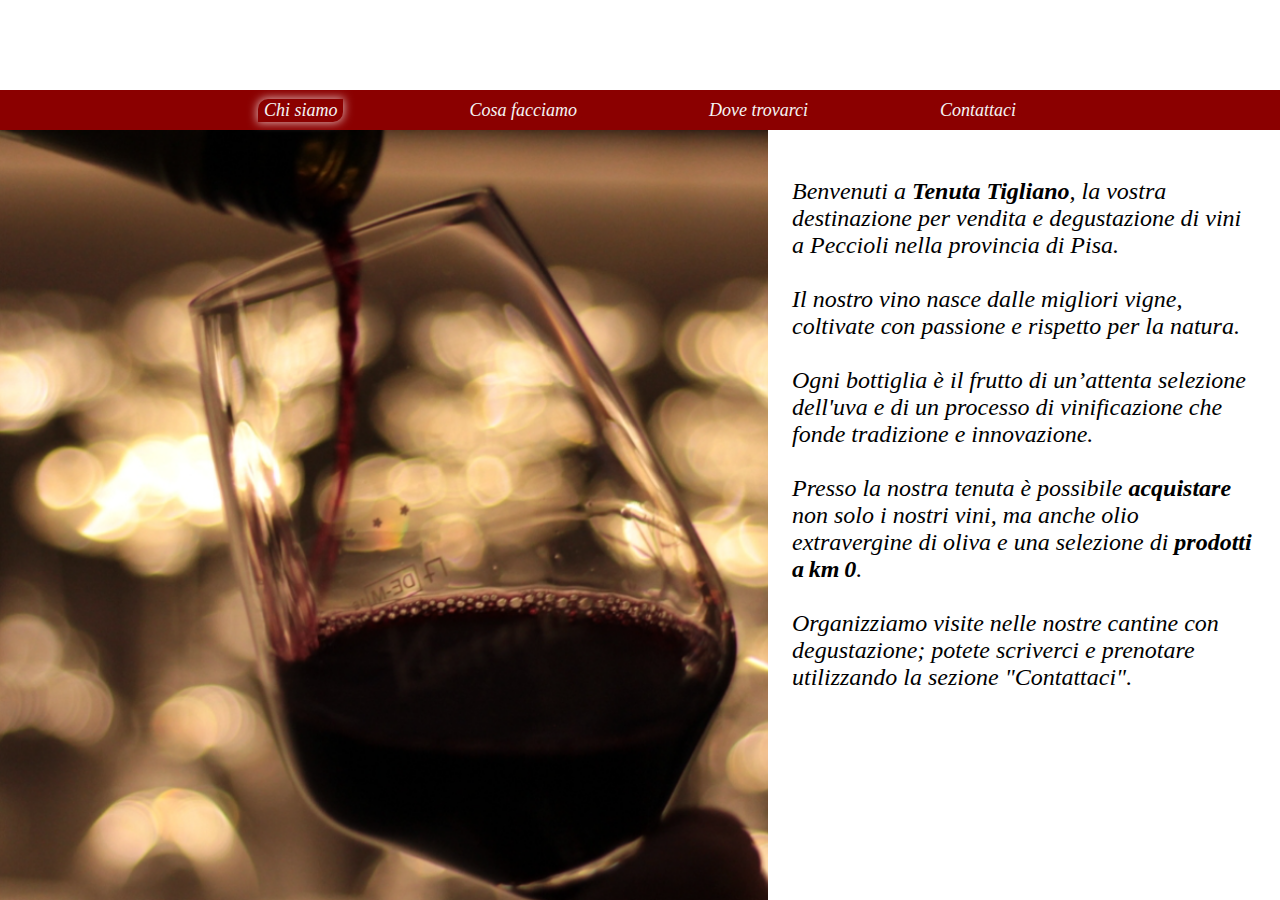
<file: index.html>
<!DOCTYPE html>
<html lang="en">
<head>
    <meta charset="UTF-8">
    <!-- Serve controllare come la pagina web viene visualizzata su dispositivi mobili e schermi di diverse dimensioni -->
    <meta name="viewport" content="width=device-width, initial-scale=1">
    <title>Tenuta Tigliano</title>
    <link rel="icon" href="img/icona.ico">   <!-- Icona che rappresenta il logo posta nel tab del browser -->
    <link rel="stylesheet" href="css/style.css">   <!-- Link al CSS -->
</head>
<body>
    <div id="barra-titolo"></div>
    <div id="barra-navigazione"></div>
    <div id="contenuto">
        <div id="contenitorePrincipale">
            <img src="img/immagine_tenuta.png" id="immaginePrincipale" alt="immagine tenuta">
            <div id="contenitoreTesto">
                <p>
                    Benvenuti a <strong>Tenuta Tigliano</strong>, la vostra destinazione per vendita e degustazione di vini a Peccioli nella provincia di Pisa. 
                    <br><br>Il nostro vino nasce dalle migliori vigne, coltivate con passione e rispetto per la natura. 
                    <br><br>Ogni bottiglia è il frutto di un’attenta selezione dell'uva e di un processo di vinificazione che fonde tradizione e innovazione. 
                    <br><br>Presso la nostra tenuta è possibile <strong>acquistare</strong> non solo i nostri vini, ma anche olio extravergine di oliva e una selezione di <strong>prodotti a km 0</strong>.
                    <br><br>Organizziamo visite nelle nostre cantine con degustazione; potete scriverci e prenotare utilizzando la sezione "Contattaci".
                </p>
            </div>
        </div>
        <div id="contenitorePrincipale2">
            <div id="slideShow">
                <h1 id="testoSlide" style="font-style:italic;">Immagini dalla nostra cantina</h1>
                <div id="contenitoreSlide">
                    <img id="slide-a" src="img/slide1.jpg" alt="Immagine 1">
                    <img id="slide-b" src="img/slide2.jpg" alt="Immagine 2">
                    <img id="slide-c" src="img/slide3.jpg" alt="Immagine 3">
                    <img id="slide-d" src="img/slide4.jpg" alt="Immagine 4">
                </div>
            </div>
        </div>
        <footer>
            2025 © AZIENDA AGRICOLA PARADISO SOCIETÁ SEMPLICE AGRICOLA 
            <br> Partita IVA: 07068870489 
            <br><a href="pages/cookie-policy.html">Cookie Policy</a>&nbsp;&nbsp;&nbsp;<a href="pages/privacy-policy.html">Privacy Policy</a>
        </footer>
    </div>
    <!-- Per avere una base di partenza per linkarmi a cartelle e sottocartelle tramite i vari path, evitando percorsi assoluti -->
    <script>
        window.basePath="";
    </script>
    <!-- Si richiama lo script che agisce sul body della pagina -->
    <script src="js/script.js"></script>
    <!-- MODAL COOKIE & PRIVACY POLICY -->
    <div id="consent-modal" class="consent-hidden">
        <div class="consent-box">
            <h2>Uso dei Cookie & Privacy</h2>
            <p>
                Per fornire le migliori esperienze, utilizziamo tecnologie come i cookie per memorizzare e/o accedere alle informazioni del dispositivo. Il consenso a queste tecnologie ci permetterà di elaborare dati come il comportamento di navigazione o ID unici su questo sito. Non acconsentire o ritirare il consenso può influire negativamente su alcune caratteristiche e funzioni.
            </p>
            <p>
            <a href="pages/cookie-policy.html" target="_blank">Cookie Policy</a>&nbsp;&nbsp;&nbsp;
            <a href="pages/privacy-policy.html" target="_blank">Privacy Policy</a>
            </p>
            <div class="consent-actions">
            <button id="consent-accept">Accetta</button>
            <button id="consent-decline">Rifiuta</button>
            </div>
        </div>
    </div>
</body>
</html>
</file>
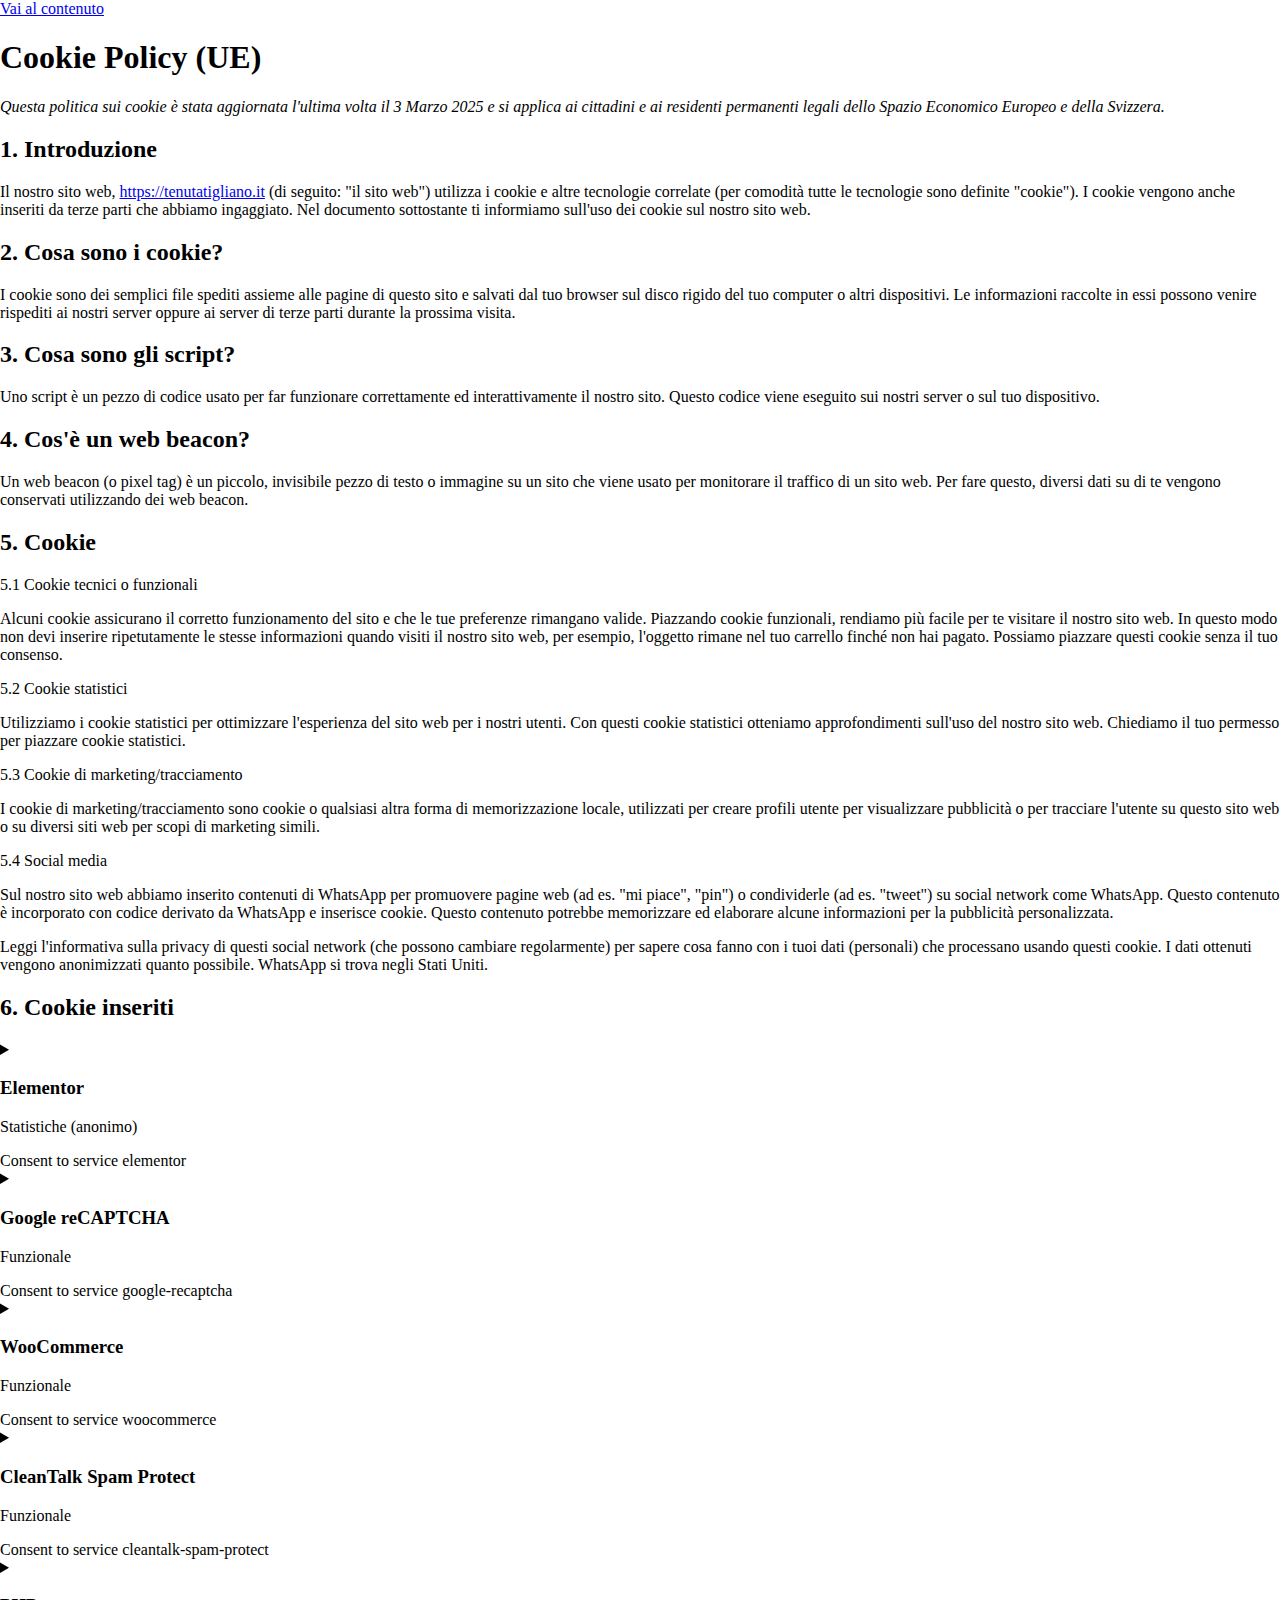
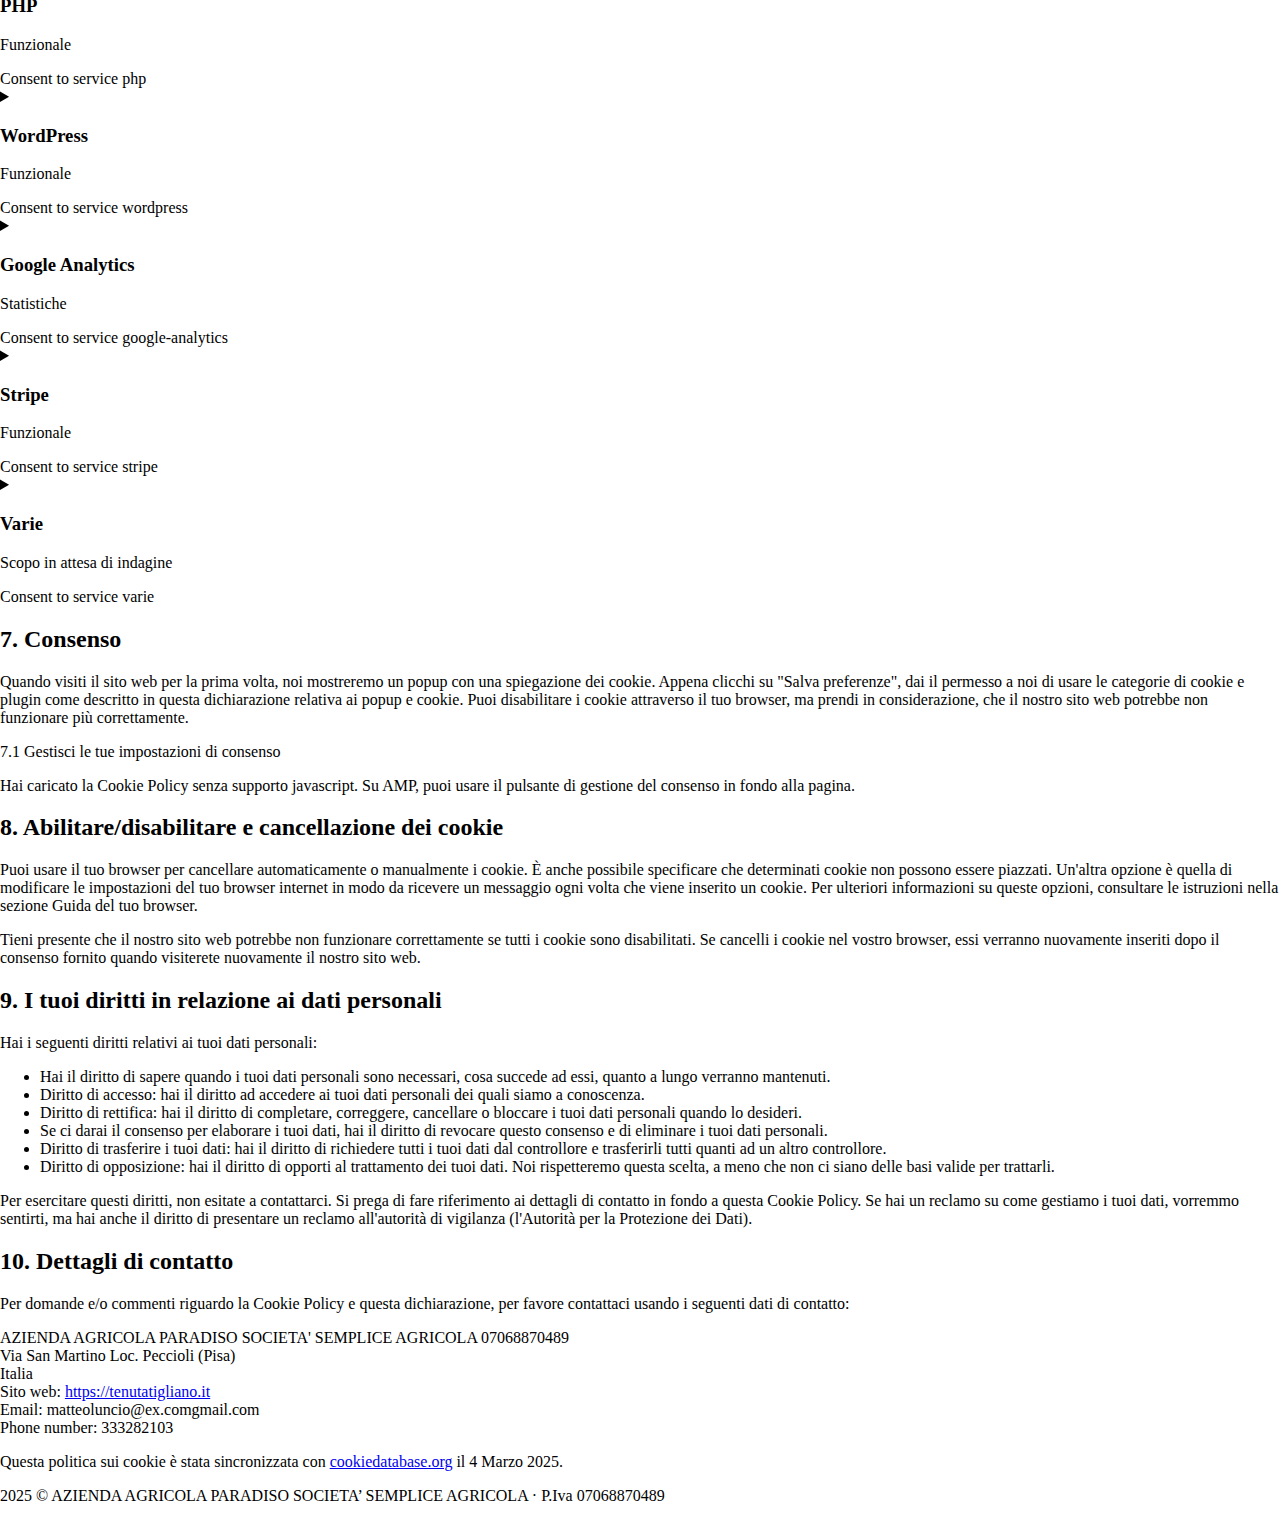
<file: pages/cookie-policy.html>
<!doctype html>
<html lang="it-IT">
<head>
	<meta charset="UTF-8">
	<meta name="viewport" content="width=device-width, initial-scale=1">
	<link rel="profile" href="https://gmpg.org/xfn/11">
	<meta name='robots' content='index, follow, max-image-preview:large, max-snippet:-1, max-video-preview:-1' />
	<style>img:is([sizes="auto" i], [sizes^="auto," i]) { contain-intrinsic-size: 3000px 1500px }</style>
	
            <script data-no-defer="1" data-ezscrex="false" data-cfasync="false" data-pagespeed-no-defer data-cookieconsent="ignore">
                var ctPublicFunctions = {"_ajax_nonce":"9cf11f325f","_rest_nonce":"bb640e078d","_ajax_url":"\/wp-admin\/admin-ajax.php","_rest_url":"https:\/\/tenutatigliano.it\/wp-json\/","data__cookies_type":"none","data__ajax_type":"rest","data__bot_detector_enabled":0,"data__frontend_data_log_enabled":1,"cookiePrefix":"","wprocket_detected":false,"host_url":"tenutatigliano.it","text__ee_click_to_select":"Click to select the whole data","text__ee_original_email":"The complete one is","text__ee_got_it":"Got it","text__ee_blocked":"Blocked","text__ee_cannot_connect":"Cannot connect","text__ee_cannot_decode":"Can not decode email. Unknown reason","text__ee_email_decoder":"CleanTalk email decoder","text__ee_wait_for_decoding":"The magic is on the way!","text__ee_decoding_process":"Please wait a few seconds while we decode the contact data."}
            </script>
        
            <script data-no-defer="1" data-ezscrex="false" data-cfasync="false" data-pagespeed-no-defer data-cookieconsent="ignore">
                var ctPublic = {"_ajax_nonce":"9cf11f325f","settings__forms__check_internal":"0","settings__forms__check_external":"0","settings__forms__force_protection":0,"settings__forms__search_test":"1","settings__data__bot_detector_enabled":0,"settings__sfw__anti_crawler":0,"blog_home":"https:\/\/tenutatigliano.it\/","pixel__setting":"3","pixel__enabled":true,"pixel__url":"https:\/\/moderate3-v4.cleantalk.org\/pixel\/002ed341c3f8a403528e2d7bef40eeb6.gif","data__email_check_before_post":"1","data__email_check_exist_post":0,"data__cookies_type":"none","data__key_is_ok":true,"data__visible_fields_required":true,"wl_brandname":"Anti-Spam by CleanTalk","wl_brandname_short":"CleanTalk","ct_checkjs_key":"b185b7579abf18d0b62d55ffd25068284760bb2d1c9159a9749f3ad14fcfaa66","emailEncoderPassKey":"ec1e39b38c1376a1a74896741156dfd1","bot_detector_forms_excluded":"W10=","advancedCacheExists":false,"varnishCacheExists":false,"wc_ajax_add_to_cart":false}
            </script>
        
	<!-- This site is optimized with the Yoast SEO plugin v25.4 - https://yoast.com/wordpress/plugins/seo/ -->
	<title>Cookie Policy (UE) - TENUTA TIGLIANO</title>
	<link rel="canonical" href="https://tenutatigliano.it/cookie-policy-ue/" />
	<meta property="og:locale" content="it_IT" />
	<meta property="og:type" content="article" />
	<meta property="og:title" content="Cookie Policy (UE) - TENUTA TIGLIANO" />
	<meta property="og:url" content="https://tenutatigliano.it/cookie-policy-ue/" />
	<meta property="og:site_name" content="TENUTA TIGLIANO" />
	<meta name="twitter:card" content="summary_large_image" />
	<script type="application/ld+json" class="yoast-schema-graph">{"@context":"https://schema.org","@graph":[{"@type":"WebPage","@id":"https://tenutatigliano.it/cookie-policy-ue/","url":"https://tenutatigliano.it/cookie-policy-ue/","name":"Cookie Policy (UE) - TENUTA TIGLIANO","isPartOf":{"@id":"https://tenutatigliano.it/#website"},"datePublished":"2025-03-03T08:49:29+00:00","breadcrumb":{"@id":"https://tenutatigliano.it/cookie-policy-ue/#breadcrumb"},"inLanguage":"it-IT","potentialAction":[{"@type":"ReadAction","target":["https://tenutatigliano.it/cookie-policy-ue/"]}]},{"@type":"BreadcrumbList","@id":"https://tenutatigliano.it/cookie-policy-ue/#breadcrumb","itemListElement":[{"@type":"ListItem","position":1,"name":"Home","item":"https://tenutatigliano.it/"},{"@type":"ListItem","position":2,"name":"Cookie Policy (UE)"}]},{"@type":"WebSite","@id":"https://tenutatigliano.it/#website","url":"https://tenutatigliano.it/","name":"TENUTA TIGLIANO","description":"","potentialAction":[{"@type":"SearchAction","target":{"@type":"EntryPoint","urlTemplate":"https://tenutatigliano.it/?s={search_term_string}"},"query-input":{"@type":"PropertyValueSpecification","valueRequired":true,"valueName":"search_term_string"}}],"inLanguage":"it-IT"}]}</script>
	<!-- / Yoast SEO plugin. -->


<link rel="alternate" type="application/rss+xml" title="TENUTA TIGLIANO &raquo; Feed" href="https://tenutatigliano.it/feed/" />
<link rel="alternate" type="application/rss+xml" title="TENUTA TIGLIANO &raquo; Feed dei commenti" href="https://tenutatigliano.it/comments/feed/" />
<script>
window._wpemojiSettings = {"baseUrl":"https:\/\/s.w.org\/images\/core\/emoji\/15.1.0\/72x72\/","ext":".png","svgUrl":"https:\/\/s.w.org\/images\/core\/emoji\/15.1.0\/svg\/","svgExt":".svg","source":{"concatemoji":"https:\/\/tenutatigliano.it\/wp-includes\/js\/wp-emoji-release.min.js"}};
/*! This file is auto-generated */
!function(i,n){var o,s,e;function c(e){try{var t={supportTests:e,timestamp:(new Date).valueOf()};sessionStorage.setItem(o,JSON.stringify(t))}catch(e){}}function p(e,t,n){e.clearRect(0,0,e.canvas.width,e.canvas.height),e.fillText(t,0,0);var t=new Uint32Array(e.getImageData(0,0,e.canvas.width,e.canvas.height).data),r=(e.clearRect(0,0,e.canvas.width,e.canvas.height),e.fillText(n,0,0),new Uint32Array(e.getImageData(0,0,e.canvas.width,e.canvas.height).data));return t.every(function(e,t){return e===r[t]})}function u(e,t,n){switch(t){case"flag":return n(e,"\ud83c\udff3\ufe0f\u200d\u26a7\ufe0f","\ud83c\udff3\ufe0f\u200b\u26a7\ufe0f")?!1:!n(e,"\ud83c\uddfa\ud83c\uddf3","\ud83c\uddfa\u200b\ud83c\uddf3")&&!n(e,"\ud83c\udff4\udb40\udc67\udb40\udc62\udb40\udc65\udb40\udc6e\udb40\udc67\udb40\udc7f","\ud83c\udff4\u200b\udb40\udc67\u200b\udb40\udc62\u200b\udb40\udc65\u200b\udb40\udc6e\u200b\udb40\udc67\u200b\udb40\udc7f");case"emoji":return!n(e,"\ud83d\udc26\u200d\ud83d\udd25","\ud83d\udc26\u200b\ud83d\udd25")}return!1}function f(e,t,n){var r="undefined"!=typeof WorkerGlobalScope&&self instanceof WorkerGlobalScope?new OffscreenCanvas(300,150):i.createElement("canvas"),a=r.getContext("2d",{willReadFrequently:!0}),o=(a.textBaseline="top",a.font="600 32px Arial",{});return e.forEach(function(e){o[e]=t(a,e,n)}),o}function t(e){var t=i.createElement("script");t.src=e,t.defer=!0,i.head.appendChild(t)}"undefined"!=typeof Promise&&(o="wpEmojiSettingsSupports",s=["flag","emoji"],n.supports={everything:!0,everythingExceptFlag:!0},e=new Promise(function(e){i.addEventListener("DOMContentLoaded",e,{once:!0})}),new Promise(function(t){var n=function(){try{var e=JSON.parse(sessionStorage.getItem(o));if("object"==typeof e&&"number"==typeof e.timestamp&&(new Date).valueOf()<e.timestamp+604800&&"object"==typeof e.supportTests)return e.supportTests}catch(e){}return null}();if(!n){if("undefined"!=typeof Worker&&"undefined"!=typeof OffscreenCanvas&&"undefined"!=typeof URL&&URL.createObjectURL&&"undefined"!=typeof Blob)try{var e="postMessage("+f.toString()+"("+[JSON.stringify(s),u.toString(),p.toString()].join(",")+"));",r=new Blob([e],{type:"text/javascript"}),a=new Worker(URL.createObjectURL(r),{name:"wpTestEmojiSupports"});return void(a.onmessage=function(e){c(n=e.data),a.terminate(),t(n)})}catch(e){}c(n=f(s,u,p))}t(n)}).then(function(e){for(var t in e)n.supports[t]=e[t],n.supports.everything=n.supports.everything&&n.supports[t],"flag"!==t&&(n.supports.everythingExceptFlag=n.supports.everythingExceptFlag&&n.supports[t]);n.supports.everythingExceptFlag=n.supports.everythingExceptFlag&&!n.supports.flag,n.DOMReady=!1,n.readyCallback=function(){n.DOMReady=!0}}).then(function(){return e}).then(function(){var e;n.supports.everything||(n.readyCallback(),(e=n.source||{}).concatemoji?t(e.concatemoji):e.wpemoji&&e.twemoji&&(t(e.twemoji),t(e.wpemoji)))}))}((window,document),window._wpemojiSettings);
</script>
<link rel='stylesheet' id='ht_ctc_main_css-css' href='https://tenutatigliano.it/wp-content/plugins/click-to-chat-for-whatsapp/new/inc/assets/css/main.css' media='all' />
<style id='wp-emoji-styles-inline-css'>

	img.wp-smiley, img.emoji {
		display: inline !important;
		border: none !important;
		box-shadow: none !important;
		height: 1em !important;
		width: 1em !important;
		margin: 0 0.07em !important;
		vertical-align: -0.1em !important;
		background: none !important;
		padding: 0 !important;
	}
</style>
<link rel='stylesheet' id='wp-block-library-css' href='https://tenutatigliano.it/wp-includes/css/dist/block-library/style.min.css' media='all' />
<style id='global-styles-inline-css'>
:root{--wp--preset--aspect-ratio--square: 1;--wp--preset--aspect-ratio--4-3: 4/3;--wp--preset--aspect-ratio--3-4: 3/4;--wp--preset--aspect-ratio--3-2: 3/2;--wp--preset--aspect-ratio--2-3: 2/3;--wp--preset--aspect-ratio--16-9: 16/9;--wp--preset--aspect-ratio--9-16: 9/16;--wp--preset--color--black: #000000;--wp--preset--color--cyan-bluish-gray: #abb8c3;--wp--preset--color--white: #ffffff;--wp--preset--color--pale-pink: #f78da7;--wp--preset--color--vivid-red: #cf2e2e;--wp--preset--color--luminous-vivid-orange: #ff6900;--wp--preset--color--luminous-vivid-amber: #fcb900;--wp--preset--color--light-green-cyan: #7bdcb5;--wp--preset--color--vivid-green-cyan: #00d084;--wp--preset--color--pale-cyan-blue: #8ed1fc;--wp--preset--color--vivid-cyan-blue: #0693e3;--wp--preset--color--vivid-purple: #9b51e0;--wp--preset--gradient--vivid-cyan-blue-to-vivid-purple: linear-gradient(135deg,rgba(6,147,227,1) 0%,rgb(155,81,224) 100%);--wp--preset--gradient--light-green-cyan-to-vivid-green-cyan: linear-gradient(135deg,rgb(122,220,180) 0%,rgb(0,208,130) 100%);--wp--preset--gradient--luminous-vivid-amber-to-luminous-vivid-orange: linear-gradient(135deg,rgba(252,185,0,1) 0%,rgba(255,105,0,1) 100%);--wp--preset--gradient--luminous-vivid-orange-to-vivid-red: linear-gradient(135deg,rgba(255,105,0,1) 0%,rgb(207,46,46) 100%);--wp--preset--gradient--very-light-gray-to-cyan-bluish-gray: linear-gradient(135deg,rgb(238,238,238) 0%,rgb(169,184,195) 100%);--wp--preset--gradient--cool-to-warm-spectrum: linear-gradient(135deg,rgb(74,234,220) 0%,rgb(151,120,209) 20%,rgb(207,42,186) 40%,rgb(238,44,130) 60%,rgb(251,105,98) 80%,rgb(254,248,76) 100%);--wp--preset--gradient--blush-light-purple: linear-gradient(135deg,rgb(255,206,236) 0%,rgb(152,150,240) 100%);--wp--preset--gradient--blush-bordeaux: linear-gradient(135deg,rgb(254,205,165) 0%,rgb(254,45,45) 50%,rgb(107,0,62) 100%);--wp--preset--gradient--luminous-dusk: linear-gradient(135deg,rgb(255,203,112) 0%,rgb(199,81,192) 50%,rgb(65,88,208) 100%);--wp--preset--gradient--pale-ocean: linear-gradient(135deg,rgb(255,245,203) 0%,rgb(182,227,212) 50%,rgb(51,167,181) 100%);--wp--preset--gradient--electric-grass: linear-gradient(135deg,rgb(202,248,128) 0%,rgb(113,206,126) 100%);--wp--preset--gradient--midnight: linear-gradient(135deg,rgb(2,3,129) 0%,rgb(40,116,252) 100%);--wp--preset--font-size--small: 13px;--wp--preset--font-size--medium: 20px;--wp--preset--font-size--large: 36px;--wp--preset--font-size--x-large: 42px;--wp--preset--spacing--20: 0.44rem;--wp--preset--spacing--30: 0.67rem;--wp--preset--spacing--40: 1rem;--wp--preset--spacing--50: 1.5rem;--wp--preset--spacing--60: 2.25rem;--wp--preset--spacing--70: 3.38rem;--wp--preset--spacing--80: 5.06rem;--wp--preset--shadow--natural: 6px 6px 9px rgba(0, 0, 0, 0.2);--wp--preset--shadow--deep: 12px 12px 50px rgba(0, 0, 0, 0.4);--wp--preset--shadow--sharp: 6px 6px 0px rgba(0, 0, 0, 0.2);--wp--preset--shadow--outlined: 6px 6px 0px -3px rgba(255, 255, 255, 1), 6px 6px rgba(0, 0, 0, 1);--wp--preset--shadow--crisp: 6px 6px 0px rgba(0, 0, 0, 1);}:root { --wp--style--global--content-size: 800px;--wp--style--global--wide-size: 1200px; }:where(body) { margin: 0; }.wp-site-blocks > .alignleft { float: left; margin-right: 2em; }.wp-site-blocks > .alignright { float: right; margin-left: 2em; }.wp-site-blocks > .aligncenter { justify-content: center; margin-left: auto; margin-right: auto; }:where(.wp-site-blocks) > * { margin-block-start: 24px; margin-block-end: 0; }:where(.wp-site-blocks) > :first-child { margin-block-start: 0; }:where(.wp-site-blocks) > :last-child { margin-block-end: 0; }:root { --wp--style--block-gap: 24px; }:root :where(.is-layout-flow) > :first-child{margin-block-start: 0;}:root :where(.is-layout-flow) > :last-child{margin-block-end: 0;}:root :where(.is-layout-flow) > *{margin-block-start: 24px;margin-block-end: 0;}:root :where(.is-layout-constrained) > :first-child{margin-block-start: 0;}:root :where(.is-layout-constrained) > :last-child{margin-block-end: 0;}:root :where(.is-layout-constrained) > *{margin-block-start: 24px;margin-block-end: 0;}:root :where(.is-layout-flex){gap: 24px;}:root :where(.is-layout-grid){gap: 24px;}.is-layout-flow > .alignleft{float: left;margin-inline-start: 0;margin-inline-end: 2em;}.is-layout-flow > .alignright{float: right;margin-inline-start: 2em;margin-inline-end: 0;}.is-layout-flow > .aligncenter{margin-left: auto !important;margin-right: auto !important;}.is-layout-constrained > .alignleft{float: left;margin-inline-start: 0;margin-inline-end: 2em;}.is-layout-constrained > .alignright{float: right;margin-inline-start: 2em;margin-inline-end: 0;}.is-layout-constrained > .aligncenter{margin-left: auto !important;margin-right: auto !important;}.is-layout-constrained > :where(:not(.alignleft):not(.alignright):not(.alignfull)){max-width: var(--wp--style--global--content-size);margin-left: auto !important;margin-right: auto !important;}.is-layout-constrained > .alignwide{max-width: var(--wp--style--global--wide-size);}body .is-layout-flex{display: flex;}.is-layout-flex{flex-wrap: wrap;align-items: center;}.is-layout-flex > :is(*, div){margin: 0;}body .is-layout-grid{display: grid;}.is-layout-grid > :is(*, div){margin: 0;}body{padding-top: 0px;padding-right: 0px;padding-bottom: 0px;padding-left: 0px;}a:where(:not(.wp-element-button)){text-decoration: underline;}:root :where(.wp-element-button, .wp-block-button__link){background-color: #32373c;border-width: 0;color: #fff;font-family: inherit;font-size: inherit;line-height: inherit;padding: calc(0.667em + 2px) calc(1.333em + 2px);text-decoration: none;}.has-black-color{color: var(--wp--preset--color--black) !important;}.has-cyan-bluish-gray-color{color: var(--wp--preset--color--cyan-bluish-gray) !important;}.has-white-color{color: var(--wp--preset--color--white) !important;}.has-pale-pink-color{color: var(--wp--preset--color--pale-pink) !important;}.has-vivid-red-color{color: var(--wp--preset--color--vivid-red) !important;}.has-luminous-vivid-orange-color{color: var(--wp--preset--color--luminous-vivid-orange) !important;}.has-luminous-vivid-amber-color{color: var(--wp--preset--color--luminous-vivid-amber) !important;}.has-light-green-cyan-color{color: var(--wp--preset--color--light-green-cyan) !important;}.has-vivid-green-cyan-color{color: var(--wp--preset--color--vivid-green-cyan) !important;}.has-pale-cyan-blue-color{color: var(--wp--preset--color--pale-cyan-blue) !important;}.has-vivid-cyan-blue-color{color: var(--wp--preset--color--vivid-cyan-blue) !important;}.has-vivid-purple-color{color: var(--wp--preset--color--vivid-purple) !important;}.has-black-background-color{background-color: var(--wp--preset--color--black) !important;}.has-cyan-bluish-gray-background-color{background-color: var(--wp--preset--color--cyan-bluish-gray) !important;}.has-white-background-color{background-color: var(--wp--preset--color--white) !important;}.has-pale-pink-background-color{background-color: var(--wp--preset--color--pale-pink) !important;}.has-vivid-red-background-color{background-color: var(--wp--preset--color--vivid-red) !important;}.has-luminous-vivid-orange-background-color{background-color: var(--wp--preset--color--luminous-vivid-orange) !important;}.has-luminous-vivid-amber-background-color{background-color: var(--wp--preset--color--luminous-vivid-amber) !important;}.has-light-green-cyan-background-color{background-color: var(--wp--preset--color--light-green-cyan) !important;}.has-vivid-green-cyan-background-color{background-color: var(--wp--preset--color--vivid-green-cyan) !important;}.has-pale-cyan-blue-background-color{background-color: var(--wp--preset--color--pale-cyan-blue) !important;}.has-vivid-cyan-blue-background-color{background-color: var(--wp--preset--color--vivid-cyan-blue) !important;}.has-vivid-purple-background-color{background-color: var(--wp--preset--color--vivid-purple) !important;}.has-black-border-color{border-color: var(--wp--preset--color--black) !important;}.has-cyan-bluish-gray-border-color{border-color: var(--wp--preset--color--cyan-bluish-gray) !important;}.has-white-border-color{border-color: var(--wp--preset--color--white) !important;}.has-pale-pink-border-color{border-color: var(--wp--preset--color--pale-pink) !important;}.has-vivid-red-border-color{border-color: var(--wp--preset--color--vivid-red) !important;}.has-luminous-vivid-orange-border-color{border-color: var(--wp--preset--color--luminous-vivid-orange) !important;}.has-luminous-vivid-amber-border-color{border-color: var(--wp--preset--color--luminous-vivid-amber) !important;}.has-light-green-cyan-border-color{border-color: var(--wp--preset--color--light-green-cyan) !important;}.has-vivid-green-cyan-border-color{border-color: var(--wp--preset--color--vivid-green-cyan) !important;}.has-pale-cyan-blue-border-color{border-color: var(--wp--preset--color--pale-cyan-blue) !important;}.has-vivid-cyan-blue-border-color{border-color: var(--wp--preset--color--vivid-cyan-blue) !important;}.has-vivid-purple-border-color{border-color: var(--wp--preset--color--vivid-purple) !important;}.has-vivid-cyan-blue-to-vivid-purple-gradient-background{background: var(--wp--preset--gradient--vivid-cyan-blue-to-vivid-purple) !important;}.has-light-green-cyan-to-vivid-green-cyan-gradient-background{background: var(--wp--preset--gradient--light-green-cyan-to-vivid-green-cyan) !important;}.has-luminous-vivid-amber-to-luminous-vivid-orange-gradient-background{background: var(--wp--preset--gradient--luminous-vivid-amber-to-luminous-vivid-orange) !important;}.has-luminous-vivid-orange-to-vivid-red-gradient-background{background: var(--wp--preset--gradient--luminous-vivid-orange-to-vivid-red) !important;}.has-very-light-gray-to-cyan-bluish-gray-gradient-background{background: var(--wp--preset--gradient--very-light-gray-to-cyan-bluish-gray) !important;}.has-cool-to-warm-spectrum-gradient-background{background: var(--wp--preset--gradient--cool-to-warm-spectrum) !important;}.has-blush-light-purple-gradient-background{background: var(--wp--preset--gradient--blush-light-purple) !important;}.has-blush-bordeaux-gradient-background{background: var(--wp--preset--gradient--blush-bordeaux) !important;}.has-luminous-dusk-gradient-background{background: var(--wp--preset--gradient--luminous-dusk) !important;}.has-pale-ocean-gradient-background{background: var(--wp--preset--gradient--pale-ocean) !important;}.has-electric-grass-gradient-background{background: var(--wp--preset--gradient--electric-grass) !important;}.has-midnight-gradient-background{background: var(--wp--preset--gradient--midnight) !important;}.has-small-font-size{font-size: var(--wp--preset--font-size--small) !important;}.has-medium-font-size{font-size: var(--wp--preset--font-size--medium) !important;}.has-large-font-size{font-size: var(--wp--preset--font-size--large) !important;}.has-x-large-font-size{font-size: var(--wp--preset--font-size--x-large) !important;}
:root :where(.wp-block-pullquote){font-size: 1.5em;line-height: 1.6;}
</style>
<link rel='stylesheet' id='cleantalk-public-css-css' href='https://tenutatigliano.it/wp-content/plugins/cleantalk-spam-protect/css/cleantalk-public.min.css' media='all' />
<link rel='stylesheet' id='cleantalk-email-decoder-css-css' href='https://tenutatigliano.it/wp-content/plugins/cleantalk-spam-protect/css/cleantalk-email-decoder.min.css' media='all' />
<link rel='stylesheet' id='cmplz-document-css' href='https://tenutatigliano.it/wp-content/plugins/complianz-gdpr/assets/css/document.min.css' media='all' />
<link rel='stylesheet' id='cmplz-general-css' href='https://tenutatigliano.it/wp-content/plugins/complianz-gdpr/assets/css/cookieblocker.min.css' media='all' />
<link rel='stylesheet' id='hello-elementor-css' href='https://tenutatigliano.it/wp-content/themes/hello-elementor/assets/css/reset.css' media='all' />
<link rel='stylesheet' id='hello-elementor-theme-style-css' href='https://tenutatigliano.it/wp-content/themes/hello-elementor/assets/css/theme.css' media='all' />
<link rel='stylesheet' id='hello-elementor-header-footer-css' href='https://tenutatigliano.it/wp-content/themes/hello-elementor/assets/css/header-footer.css' media='all' />
<link rel='stylesheet' id='elementor-frontend-css' href='https://tenutatigliano.it/wp-content/plugins/elementor/assets/css/frontend.min.css' media='all' />
<link rel='stylesheet' id='elementor-post-6-css' href='https://tenutatigliano.it/wp-content/uploads/elementor/css/post-6.css' media='all' />
<link rel='stylesheet' id='widget-text-editor-css' href='https://tenutatigliano.it/wp-content/plugins/elementor/assets/css/widget-text-editor.min.css' media='all' />
<link rel='stylesheet' id='elementor-icons-css' href='https://tenutatigliano.it/wp-content/plugins/elementor/assets/lib/eicons/css/elementor-icons.min.css' media='all' />
<link rel='stylesheet' id='elementor-post-425-css' href='https://tenutatigliano.it/wp-content/uploads/elementor/css/post-425.css' media='all' />
<link rel='stylesheet' id='elementor-gf-local-roboto-css' href='https://tenutatigliano.it/wp-content/uploads/elementor/google-fonts/css/roboto.css' media='all' />
<link rel='stylesheet' id='elementor-gf-local-robotoslab-css' href='https://tenutatigliano.it/wp-content/uploads/elementor/google-fonts/css/robotoslab.css' media='all' />
<script type="text/plain" data-service="burst" data-category="statistics" async data-cmplz-src="https://tenutatigliano.it/wp-content/plugins/burst-statistics/helpers/timeme/timeme.min.js" id="burst-timeme-js"></script>
<script id="burst-js-extra">
var burst = {"tracking":{"isInitialHit":true,"lastUpdateTimestamp":0,"beacon_url":"https:\/\/tenutatigliano.it\/wp-content\/plugins\/burst-statistics\/endpoint.php"},"options":{"cookieless":0,"pageUrl":"https:\/\/tenutatigliano.it\/cookie-policy-ue\/","beacon_enabled":1,"do_not_track":0,"enable_turbo_mode":0,"track_url_change":0,"cookie_retention_days":30},"goals":{"completed":[],"scriptUrl":"https:\/\/tenutatigliano.it\/wp-content\/plugins\/burst-statistics\/\/assets\/js\/build\/burst-goals.js?v=1751985151","active":[]},"cache":{"uid":null,"fingerprint":null,"isUserAgent":null,"isDoNotTrack":null,"useCookies":null}};
</script>
<script type="text/plain" data-service="burst" data-category="statistics" async data-cmplz-src="https://tenutatigliano.it/wp-content/plugins/burst-statistics/assets/js/build/burst.min.js" id="burst-js"></script>
<script src="https://tenutatigliano.it/wp-includes/js/jquery/jquery.min.js" id="jquery-core-js"></script>
<script src="https://tenutatigliano.it/wp-includes/js/jquery/jquery-migrate.min.js" id="jquery-migrate-js"></script>
<script src="https://tenutatigliano.it/wp-content/plugins/cleantalk-spam-protect/js/apbct-public-bundle_comm-func.min.js" id="apbct-public-bundle_comm-func-js-js"></script>
<script id="whp6733front.js5642-js-extra">
var whp_local_data = {"add_url":"https:\/\/tenutatigliano.it\/wp-admin\/post-new.php?post_type=event","ajaxurl":"https:\/\/tenutatigliano.it\/wp-admin\/admin-ajax.php"};
</script>
<script src="https://tenutatigliano.it/wp-content/plugins/wp-security-hardening/modules/js/front.js" id="whp6733front.js5642-js"></script>
<link rel="https://api.w.org/" href="https://tenutatigliano.it/wp-json/" /><link rel="alternate" title="JSON" type="application/json" href="https://tenutatigliano.it/wp-json/wp/v2/pages/603" /><link rel="EditURI" type="application/rsd+xml" title="RSD" href="https://tenutatigliano.it/xmlrpc.php?rsd" />
<link rel="alternate" title="oEmbed (JSON)" type="application/json+oembed" href="https://tenutatigliano.it/wp-json/oembed/1.0/embed?url=https%3A%2F%2Ftenutatigliano.it%2Fcookie-policy-ue%2F" />
<link rel="alternate" title="oEmbed (XML)" type="text/xml+oembed" href="https://tenutatigliano.it/wp-json/oembed/1.0/embed?url=https%3A%2F%2Ftenutatigliano.it%2Fcookie-policy-ue%2F&#038;format=xml" />
			<style>.cmplz-hidden {
					display: none !important;
				}</style><meta name="generator" content="Elementor 3.30.1; features: additional_custom_breakpoints; settings: css_print_method-external, google_font-enabled, font_display-swap">
<!-- Google tag (gtag.js) -->
<script type="text/plain" data-service="google-analytics" data-category="statistics" async data-cmplz-src="https://www.googletagmanager.com/gtag/js?id=G-CLMVRNX6GD"></script>
<script>
  window.dataLayer = window.dataLayer || [];
  function gtag(){dataLayer.push(arguments);}
  gtag('js', new Date());

  gtag('config', 'G-CLMVRNX6GD');
</script>
			<style>
				.e-con.e-parent:nth-of-type(n+4):not(.e-lazyloaded):not(.e-no-lazyload),
				.e-con.e-parent:nth-of-type(n+4):not(.e-lazyloaded):not(.e-no-lazyload) * {
					background-image: none !important;
				}
				@media screen and (max-height: 1024px) {
					.e-con.e-parent:nth-of-type(n+3):not(.e-lazyloaded):not(.e-no-lazyload),
					.e-con.e-parent:nth-of-type(n+3):not(.e-lazyloaded):not(.e-no-lazyload) * {
						background-image: none !important;
					}
				}
				@media screen and (max-height: 640px) {
					.e-con.e-parent:nth-of-type(n+2):not(.e-lazyloaded):not(.e-no-lazyload),
					.e-con.e-parent:nth-of-type(n+2):not(.e-lazyloaded):not(.e-no-lazyload) * {
						background-image: none !important;
					}
				}
			</style>
			<link rel="icon" href="https://tenutatigliano.it/wp-content/uploads/2025/03/cropped-icona-32x32.png" sizes="32x32" />
<link rel="icon" href="https://tenutatigliano.it/wp-content/uploads/2025/03/cropped-icona-192x192.png" sizes="192x192" />
<link rel="apple-touch-icon" href="https://tenutatigliano.it/wp-content/uploads/2025/03/cropped-icona-180x180.png" />
<meta name="msapplication-TileImage" content="https://tenutatigliano.it/wp-content/uploads/2025/03/cropped-icona-270x270.png" />
</head>
<body data-rsssl=1 data-cmplz=1 class="wp-singular page-template-default page page-id-603 wp-embed-responsive wp-theme-hello-elementor cmplz-document hello-elementor-default elementor-default elementor-kit-6">


<a class="skip-link screen-reader-text" href="#content">Vai al contenuto</a>


<main id="content" class="site-main post-603 page type-page status-publish hentry">

			<div class="page-header">
			<h1 class="entry-title">Cookie Policy (UE)</h1>		</div>
	
	<div class="page-content">
		
<!-- Legal document generated by Complianz | GDPR/CCPA Cookie Consent https://wordpress.org/plugins/complianz-gdpr -->
<div id="cmplz-document" class="cmplz-document cookie-statement cmplz-document-eu"><p><i>Questa politica sui cookie è stata aggiornata l'ultima volta il 3 Marzo 2025 e si applica ai cittadini e ai residenti permanenti legali dello Spazio Economico Europeo e della Svizzera.</i><br></p><h2>1. Introduzione</h2><p>Il nostro sito web, <a href="https://tenutatigliano.it">https://tenutatigliano.it</a> (di seguito: "il sito web") utilizza i cookie e altre tecnologie correlate (per comodità tutte le tecnologie sono definite "cookie"). I cookie vengono anche inseriti da terze parti che abbiamo ingaggiato. Nel documento sottostante ti informiamo sull'uso dei cookie sul nostro sito web.</p><h2>2. Cosa sono i cookie?</h2><p>I cookie sono dei semplici file spediti assieme alle pagine di questo sito e salvati dal tuo browser sul disco rigido del tuo computer o altri dispositivi. Le informazioni raccolte in essi possono venire rispediti ai nostri server oppure ai server di terze parti durante la prossima visita.</p><h2>3. Cosa sono gli script?</h2><p>Uno script è un pezzo di codice usato per far funzionare correttamente ed interattivamente il nostro sito. Questo codice viene eseguito sui nostri server o sul tuo dispositivo.</p><h2>4. Cos&#039;è un web beacon?</h2><p>Un web beacon (o pixel tag) è un piccolo, invisibile pezzo di testo o immagine su un sito che viene usato per monitorare il traffico di un sito web. Per fare questo, diversi dati su di te vengono conservati utilizzando dei web beacon.</p><h2>5. Cookie</h2><p class="cmplz-subtitle">5.1 Cookie tecnici o funzionali</p><p>Alcuni cookie assicurano il corretto funzionamento del sito e che le tue preferenze rimangano valide. Piazzando cookie funzionali, rendiamo più facile per te visitare il nostro sito web. In questo modo non devi inserire ripetutamente le stesse informazioni quando visiti il nostro sito web, per esempio, l'oggetto rimane nel tuo carrello finché non hai pagato. Possiamo piazzare questi cookie senza il tuo consenso.</p><p class="cmplz-subtitle">5.2 Cookie statistici</p><p>Utilizziamo i cookie statistici per ottimizzare l'esperienza del sito web per i nostri utenti. Con questi cookie statistici otteniamo approfondimenti sull'uso del nostro sito web.&nbsp;Chiediamo il tuo permesso per piazzare cookie statistici.</p><p class="cmplz-subtitle">5.3 Cookie di marketing/tracciamento</p><p>I cookie di marketing/tracciamento sono cookie o qualsiasi altra forma di memorizzazione locale, utilizzati per creare profili utente per visualizzare pubblicità o per tracciare l'utente su questo sito web o su diversi siti web per scopi di marketing simili.</p><p class="cmplz-subtitle">5.4 Social media</p><p>Sul nostro sito web abbiamo inserito contenuti di WhatsApp per promuovere pagine web (ad es. "mi piace", "pin") o condividerle (ad es. "tweet") su social network come WhatsApp. Questo contenuto è incorporato con codice derivato da WhatsApp e inserisce cookie. Questo contenuto potrebbe memorizzare ed elaborare alcune informazioni per la pubblicità personalizzata.</p><p>Leggi l'informativa sulla privacy di questi social network (che possono cambiare regolarmente) per sapere cosa fanno con i tuoi dati (personali) che processano usando questi cookie. I dati ottenuti vengono anonimizzati quanto possibile. WhatsApp si trova negli Stati Uniti.</p><h2>6. Cookie inseriti</h2><div id="cmplz-cookies-overview"><details class="cmplz-dropdown cmplz-service-desc cmplz-dropdown-cookiepolicy ">
	<summary class="cmplz-service-header"><div>
		<h3>Elementor</h3>
		<p>Statistiche (anonimo)</p>
		<label for="cmplz_service_elementor" class="cmplz_consent_per_service_label"><span class="screen-reader-text">Consent to service elementor</span></label>
		<input type="checkbox" id="cmplz_service_elementor" class="cmplz-accept-service cmplz-hidden" data-service="elementor" data-category="functional"></div>
	</summary>
	<div class="cmplz-service-description">
		<h4>Utilizzo</h4>
		<p></p>
	</div>
	<div class="cmplz-sharing-data">
		<h4>Condivisione dei dati</h4>
		<p>Questi dati non sono condivisi con terze parti.</p>
	</div>
	<div class="cookies-per-purpose">
    <div class="purpose"><h4>Statistiche (anonimo)</h4></div>
    <div class="name-header">
	<h5>Nome</h5>
</div>
<div class="name"><a target="_blank" rel="noopener noreferrer nofollow" href="https://cookiedatabase.org/cookie/unknown-service/elementor/">elementor</a></div>
<div class="retention-header">
	<h5>Scadenza</h5>
</div>
<div class="retention">persistente</div>
<div class="function-header">
	<h5>Funzione</h5>
</div>
<div class="function">Salvare le azioni compiute dall'utente sul sito web</div>

</div>
</details>
<details class="cmplz-dropdown cmplz-service-desc cmplz-dropdown-cookiepolicy ">
	<summary class="cmplz-service-header"><div>
		<h3>Google reCAPTCHA</h3>
		<p>Funzionale</p>
		<label for="cmplz_service_google-recaptcha" class="cmplz_consent_per_service_label"><span class="screen-reader-text">Consent to service google-recaptcha</span></label>
		<input type="checkbox" id="cmplz_service_google-recaptcha" class="cmplz-accept-service cmplz-hidden" data-service="google-recaptcha" data-category="functional"></div>
	</summary>
	<div class="cmplz-service-description">
		<h4>Utilizzo</h4>
		<p></p>
	</div>
	<div class="cmplz-sharing-data">
		<h4>Condivisione dei dati</h4>
		<p>Questi dati non sono condivisi con terze parti.</p>
	</div>
	<div class="cookies-per-purpose">
    <div class="purpose"><h4>Funzionale</h4></div>
    <div class="name-header">
	<h5>Nome</h5>
</div>
<div class="name"><a target="_blank" rel="noopener noreferrer nofollow" href="https://cookiedatabase.org/cookie/unknown-service/_grecaptcha/">_grecaptcha</a></div>
<div class="retention-header">
	<h5>Scadenza</h5>
</div>
<div class="retention">6 mesi</div>
<div class="function-header">
	<h5>Funzione</h5>
</div>
<div class="function">Fornisce protezione spam</div>

</div>
</details>
<details class="cmplz-dropdown cmplz-service-desc cmplz-dropdown-cookiepolicy ">
	<summary class="cmplz-service-header"><div>
		<h3>WooCommerce</h3>
		<p>Funzionale</p>
		<label for="cmplz_service_woocommerce" class="cmplz_consent_per_service_label"><span class="screen-reader-text">Consent to service woocommerce</span></label>
		<input type="checkbox" id="cmplz_service_woocommerce" class="cmplz-accept-service cmplz-hidden" data-service="woocommerce" data-category="functional"></div>
	</summary>
	<div class="cmplz-service-description">
		<h4>Utilizzo</h4>
		<p></p>
	</div>
	<div class="cmplz-sharing-data">
		<h4>Condivisione dei dati</h4>
		<p>Questi dati non sono condivisi con terze parti.</p>
	</div>
	<div class="cookies-per-purpose">
    <div class="purpose"><h4>Funzionale</h4></div>
    <div class="name-header">
	<h5>Nome</h5>
</div>
<div class="name"><a target="_blank" rel="noopener noreferrer nofollow" href="https://cookiedatabase.org/cookie/unknown-service/wc_cart_hash_/">wc_cart_hash_*</a></div>
<div class="retention-header">
	<h5>Scadenza</h5>
</div>
<div class="retention">sessione</div>
<div class="function-header">
	<h5>Funzione</h5>
</div>
<div class="function">Salvare gli oggetti nel carrello</div>

</div>
</details>
<details class="cmplz-dropdown cmplz-service-desc cmplz-dropdown-cookiepolicy ">
	<summary class="cmplz-service-header"><div>
		<h3>CleanTalk Spam Protect</h3>
		<p>Funzionale</p>
		<label for="cmplz_service_cleantalk-spam-protect" class="cmplz_consent_per_service_label"><span class="screen-reader-text">Consent to service cleantalk-spam-protect</span></label>
		<input type="checkbox" id="cmplz_service_cleantalk-spam-protect" class="cmplz-accept-service cmplz-hidden" data-service="cleantalk-spam-protect" data-category="functional"></div>
	</summary>
	<div class="cmplz-service-description">
		<h4>Utilizzo</h4>
		<p></p>
	</div>
	<div class="cmplz-sharing-data">
		<h4>Condivisione dei dati</h4>
		<p>Questi dati non sono condivisi con terze parti.</p>
	</div>
	<div class="cookies-per-purpose">
    <div class="purpose"><h4>Funzionale</h4></div>
    <div class="name-header">
	<h5>Nome</h5>
</div>
<div class="name"><a target="_blank" rel="noopener noreferrer nofollow" href="https://cookiedatabase.org/cookie/unknown-service/apbct_timestamp/">apbct_timestamp</a></div>
<div class="retention-header">
	<h5>Scadenza</h5>
</div>
<div class="retention">sessione</div>
<div class="function-header">
	<h5>Funzione</h5>
</div>
<div class="function"></div>
<div class="name-header">
	<h5>Nome</h5>
</div>
<div class="name"><a target="_blank" rel="noopener noreferrer nofollow" href="https://cookiedatabase.org/cookie/unknown-service/ct_mouse_moved/">ct_mouse_moved</a></div>
<div class="retention-header">
	<h5>Scadenza</h5>
</div>
<div class="retention">sessione</div>
<div class="function-header">
	<h5>Funzione</h5>
</div>
<div class="function">Salvare variabili dinamiche dal browser</div>
<div class="name-header">
	<h5>Nome</h5>
</div>
<div class="name"><a target="_blank" rel="noopener noreferrer nofollow" href="https://cookiedatabase.org/cookie/unknown-service/ct_has_scrolled/">ct_has_scrolled</a></div>
<div class="retention-header">
	<h5>Scadenza</h5>
</div>
<div class="retention">sessione</div>
<div class="function-header">
	<h5>Funzione</h5>
</div>
<div class="function">Salvare variabili dinamiche dal browser</div>
<div class="name-header">
	<h5>Nome</h5>
</div>
<div class="name"><a target="_blank" rel="noopener noreferrer nofollow" href="https://cookiedatabase.org/cookie/unknown-service/apbct_visible_fields/">apbct_visible_fields</a></div>
<div class="retention-header">
	<h5>Scadenza</h5>
</div>
<div class="retention">sessione</div>
<div class="function-header">
	<h5>Funzione</h5>
</div>
<div class="function"></div>
<div class="name-header">
	<h5>Nome</h5>
</div>
<div class="name"><a target="_blank" rel="noopener noreferrer nofollow" href="https://cookiedatabase.org/cookie/unknown-service/ct_fkp_timestamp/">ct_fkp_timestamp</a></div>
<div class="retention-header">
	<h5>Scadenza</h5>
</div>
<div class="retention">sessione</div>
<div class="function-header">
	<h5>Funzione</h5>
</div>
<div class="function">Salvare l'orario della visita</div>
<div class="name-header">
	<h5>Nome</h5>
</div>
<div class="name"><a target="_blank" rel="noopener noreferrer nofollow" href="https://cookiedatabase.org/cookie/unknown-service/ct_screen_info/">ct_screen_info</a></div>
<div class="retention-header">
	<h5>Scadenza</h5>
</div>
<div class="retention">sessione</div>
<div class="function-header">
	<h5>Funzione</h5>
</div>
<div class="function">Salvare variabili dinamiche dal browser</div>
<div class="name-header">
	<h5>Nome</h5>
</div>
<div class="name"><a target="_blank" rel="noopener noreferrer nofollow" href="https://cookiedatabase.org/cookie/unknown-service/ct_checkjs/">ct_checkjs</a></div>
<div class="retention-header">
	<h5>Scadenza</h5>
</div>
<div class="retention">sessione</div>
<div class="function-header">
	<h5>Funzione</h5>
</div>
<div class="function">Salvare variabili dinamiche dal browser</div>
<div class="name-header">
	<h5>Nome</h5>
</div>
<div class="name"><a target="_blank" rel="noopener noreferrer nofollow" href="https://cookiedatabase.org/cookie/unknown-service/ct_timezone/">ct_timezone</a></div>
<div class="retention-header">
	<h5>Scadenza</h5>
</div>
<div class="retention">sessione</div>
<div class="function-header">
	<h5>Funzione</h5>
</div>
<div class="function">Salvare l'orario della visita</div>
<div class="name-header">
	<h5>Nome</h5>
</div>
<div class="name"><a target="_blank" rel="noopener noreferrer nofollow" href="https://cookiedatabase.org/cookie/unknown-service/ct_ps_timestamp/">ct_ps_timestamp</a></div>
<div class="retention-header">
	<h5>Scadenza</h5>
</div>
<div class="retention">sessione</div>
<div class="function-header">
	<h5>Funzione</h5>
</div>
<div class="function">Salvare l'orario della visita</div>
<div class="name-header">
	<h5>Nome</h5>
</div>
<div class="name"><a target="_blank" rel="noopener noreferrer nofollow" href="https://cookiedatabase.org/cookie/unknown-service/apbct_page_hits/">apbct_page_hits</a></div>
<div class="retention-header">
	<h5>Scadenza</h5>
</div>
<div class="retention">sessione</div>
<div class="function-header">
	<h5>Funzione</h5>
</div>
<div class="function"></div>
<div class="name-header">
	<h5>Nome</h5>
</div>
<div class="name"><a target="_blank" rel="noopener noreferrer nofollow" href="https://cookiedatabase.org/cookie/unknown-service/apbct_cookies_test/">apbct_cookies_test</a></div>
<div class="retention-header">
	<h5>Scadenza</h5>
</div>
<div class="retention">sessione</div>
<div class="function-header">
	<h5>Funzione</h5>
</div>
<div class="function">Controlla se i cookie possono essere piazzati</div>
<div class="name-header">
	<h5>Nome</h5>
</div>
<div class="name"><a target="_blank" rel="noopener noreferrer nofollow" href="https://cookiedatabase.org/cookie/unknown-service/ct_pointer_data/">ct_pointer_data</a></div>
<div class="retention-header">
	<h5>Scadenza</h5>
</div>
<div class="retention">sessione</div>
<div class="function-header">
	<h5>Funzione</h5>
</div>
<div class="function">Salvare variabili dinamiche dal browser</div>
<div class="name-header">
	<h5>Nome</h5>
</div>
<div class="name"><a target="_blank" rel="noopener noreferrer nofollow" href="https://cookiedatabase.org/cookie/unknown-service/apbct_prev_referer/">apbct_prev_referer</a></div>
<div class="retention-header">
	<h5>Scadenza</h5>
</div>
<div class="retention">sessione</div>
<div class="function-header">
	<h5>Funzione</h5>
</div>
<div class="function">Salvare gli ID referrer</div>
<div class="name-header">
	<h5>Nome</h5>
</div>
<div class="name"><a target="_blank" rel="noopener noreferrer nofollow" href="https://cookiedatabase.org/cookie/unknown-service/apbct_site_landing_ts/">apbct_site_landing_ts</a></div>
<div class="retention-header">
	<h5>Scadenza</h5>
</div>
<div class="retention">sessione</div>
<div class="function-header">
	<h5>Funzione</h5>
</div>
<div class="function"></div>

</div><div class="cookies-per-purpose">
    <div class="purpose"><h4>Scopo in attesa di indagine</h4></div>
    <div class="name-header">
	<h5>Nome</h5>
</div>
<div class="name"><a target="_blank" rel="noopener noreferrer nofollow" href="https://cookiedatabase.org/cookie/unknown-service/apbct_/">apbct_*</a></div>
<div class="retention-header">
	<h5>Scadenza</h5>
</div>
<div class="retention"></div>
<div class="function-header">
	<h5>Funzione</h5>
</div>
<div class="function"></div>
<div class="name-header">
	<h5>Nome</h5>
</div>
<div class="name"><a target="_blank" rel="noopener noreferrer nofollow" href="https://cookiedatabase.org/cookie/unknown-service/ct_checked_emails/">ct_checked_emails</a></div>
<div class="retention-header">
	<h5>Scadenza</h5>
</div>
<div class="retention">sessione</div>
<div class="function-header">
	<h5>Funzione</h5>
</div>
<div class="function"></div>

</div>
</details>
<details class="cmplz-dropdown cmplz-service-desc cmplz-dropdown-cookiepolicy ">
	<summary class="cmplz-service-header"><div>
		<h3>PHP</h3>
		<p>Funzionale</p>
		<label for="cmplz_service_php" class="cmplz_consent_per_service_label"><span class="screen-reader-text">Consent to service php</span></label>
		<input type="checkbox" id="cmplz_service_php" class="cmplz-accept-service cmplz-hidden" data-service="php" data-category="functional"></div>
	</summary>
	<div class="cmplz-service-description">
		<h4>Utilizzo</h4>
		<p></p>
	</div>
	<div class="cmplz-sharing-data">
		<h4>Condivisione dei dati</h4>
		<p>Questi dati non sono condivisi con terze parti.</p>
	</div>
	<div class="cookies-per-purpose">
    <div class="purpose"><h4>Funzionale</h4></div>
    <div class="name-header">
	<h5>Nome</h5>
</div>
<div class="name"><a target="_blank" rel="noopener noreferrer nofollow" href="https://cookiedatabase.org/cookie/unknown-service/exp10032188/">exp*</a></div>
<div class="retention-header">
	<h5>Scadenza</h5>
</div>
<div class="retention"></div>
<div class="function-header">
	<h5>Funzione</h5>
</div>
<div class="function">Fornisce funzioni attraverso diverse pagine</div>

</div>
</details>
<details class="cmplz-dropdown cmplz-service-desc cmplz-dropdown-cookiepolicy ">
	<summary class="cmplz-service-header"><div>
		<h3>WordPress</h3>
		<p>Funzionale</p>
		<label for="cmplz_service_wordpress" class="cmplz_consent_per_service_label"><span class="screen-reader-text">Consent to service wordpress</span></label>
		<input type="checkbox" id="cmplz_service_wordpress" class="cmplz-accept-service cmplz-hidden" data-service="wordpress" data-category="functional"></div>
	</summary>
	<div class="cmplz-service-description">
		<h4>Utilizzo</h4>
		<p></p>
	</div>
	<div class="cmplz-sharing-data">
		<h4>Condivisione dei dati</h4>
		<p>Questi dati non sono condivisi con terze parti.</p>
	</div>
	<div class="cookies-per-purpose">
    <div class="purpose"><h4>Funzionale</h4></div>
    <div class="name-header">
	<h5>Nome</h5>
</div>
<div class="name"><a target="_blank" rel="noopener noreferrer nofollow" href="https://cookiedatabase.org/cookie/unknown-service/wpemojisettingssupports/">wpEmojiSettingsSupports</a></div>
<div class="retention-header">
	<h5>Scadenza</h5>
</div>
<div class="retention">sessione</div>
<div class="function-header">
	<h5>Funzione</h5>
</div>
<div class="function">Salvare i dettagli del browser</div>

</div>
</details>
<details class="cmplz-dropdown cmplz-service-desc cmplz-dropdown-cookiepolicy ">
	<summary class="cmplz-service-header"><div>
		<h3>Google Analytics</h3>
		<p>Statistiche</p>
		<label for="cmplz_service_google-analytics" class="cmplz_consent_per_service_label"><span class="screen-reader-text">Consent to service google-analytics</span></label>
		<input type="checkbox" id="cmplz_service_google-analytics" class="cmplz-accept-service cmplz-hidden" data-service="google-analytics" data-category="functional"></div>
	</summary>
	<div class="cmplz-service-description">
		<h4>Utilizzo</h4>
		<p></p>
	</div>
	<div class="cmplz-sharing-data">
		<h4>Condivisione dei dati</h4>
		<p>Questi dati non sono condivisi con terze parti.</p>
	</div>
	<div class="cookies-per-purpose">
    <div class="purpose"><h4>Statistiche</h4></div>
    <div class="name-header">
	<h5>Nome</h5>
</div>
<div class="name"><a target="_blank" rel="noopener noreferrer nofollow" href="https://cookiedatabase.org/cookie/unknown-service/_ga/">_ga</a></div>
<div class="retention-header">
	<h5>Scadenza</h5>
</div>
<div class="retention">2 anni</div>
<div class="function-header">
	<h5>Funzione</h5>
</div>
<div class="function">Conta e traccia le visualizzazioni delle pagine</div>
<div class="name-header">
	<h5>Nome</h5>
</div>
<div class="name"><a target="_blank" rel="noopener noreferrer nofollow" href="https://cookiedatabase.org/cookie/unknown-service/_ga_/">_ga_*</a></div>
<div class="retention-header">
	<h5>Scadenza</h5>
</div>
<div class="retention">1 anno</div>
<div class="function-header">
	<h5>Funzione</h5>
</div>
<div class="function">Conta e traccia le visualizzazioni delle pagine</div>

</div>
</details>
<details class="cmplz-dropdown cmplz-service-desc cmplz-dropdown-cookiepolicy ">
	<summary class="cmplz-service-header"><div>
		<h3>Stripe</h3>
		<p>Funzionale</p>
		<label for="cmplz_service_stripe" class="cmplz_consent_per_service_label"><span class="screen-reader-text">Consent to service stripe</span></label>
		<input type="checkbox" id="cmplz_service_stripe" class="cmplz-accept-service cmplz-hidden" data-service="stripe" data-category="functional"></div>
	</summary>
	<div class="cmplz-service-description">
		<h4>Utilizzo</h4>
		<p></p>
	</div>
	<div class="cmplz-sharing-data">
		<h4>Condivisione dei dati</h4>
		<p>Questi dati non sono condivisi con terze parti.</p>
	</div>
	<div class="cookies-per-purpose">
    <div class="purpose"><h4>Funzionale</h4></div>
    <div class="name-header">
	<h5>Nome</h5>
</div>
<div class="name"><a target="_blank" rel="noopener noreferrer nofollow" href="https://cookiedatabase.org/cookie/unknown-service/__stripe_mid/">__stripe_mid</a></div>
<div class="retention-header">
	<h5>Scadenza</h5>
</div>
<div class="retention">1 anno</div>
<div class="function-header">
	<h5>Funzione</h5>
</div>
<div class="function">Fornisce prevenenzione frodi</div>

</div>
</details>
<details class="cmplz-dropdown cmplz-service-desc cmplz-dropdown-cookiepolicy ">
	<summary class="cmplz-service-header"><div>
		<h3>Varie</h3>
		<p>Scopo in attesa di indagine</p>
		<label for="cmplz_service_varie" class="cmplz_consent_per_service_label"><span class="screen-reader-text">Consent to service varie</span></label>
		<input type="checkbox" id="cmplz_service_varie" class="cmplz-accept-service cmplz-hidden" data-service="varie" data-category="functional"></div>
	</summary>
	<div class="cmplz-service-description">
		<h4>Utilizzo</h4>
		<p></p>
	</div>
	<div class="cmplz-sharing-data">
		<h4>Condivisione dei dati</h4>
		<p>La condivisione dei dati è in attesa di indagine</p>
	</div>
	<div class="cookies-per-purpose">
    <div class="purpose"><h4>Scopo in attesa di indagine</h4></div>
    <div class="name-header">
	<h5>Nome</h5>
</div>
<div class="name">selectedFeed</div>
<div class="retention-header">
	<h5>Scadenza</h5>
</div>
<div class="retention"></div>
<div class="function-header">
	<h5>Funzione</h5>
</div>
<div class="function"></div>
<div class="name-header">
	<h5>Nome</h5>
</div>
<div class="name">e_event-tracker</div>
<div class="retention-header">
	<h5>Scadenza</h5>
</div>
<div class="retention"></div>
<div class="function-header">
	<h5>Funzione</h5>
</div>
<div class="function"></div>
<div class="name-header">
	<h5>Nome</h5>
</div>
<div class="name">e_kit-elements-defaults</div>
<div class="retention-header">
	<h5>Scadenza</h5>
</div>
<div class="retention"></div>
<div class="function-header">
	<h5>Funzione</h5>
</div>
<div class="function"></div>
<div class="name-header">
	<h5>Nome</h5>
</div>
<div class="name">feedTypeOnSourcePopup</div>
<div class="retention-header">
	<h5>Scadenza</h5>
</div>
<div class="retention"></div>
<div class="function-header">
	<h5>Funzione</h5>
</div>
<div class="function"></div>
<div class="name-header">
	<h5>Nome</h5>
</div>
<div class="name">mfnhistory</div>
<div class="retention-header">
	<h5>Scadenza</h5>
</div>
<div class="retention"></div>
<div class="function-header">
	<h5>Funzione</h5>
</div>
<div class="function"></div>
<div class="name-header">
	<h5>Nome</h5>
</div>
<div class="name">thegem_page_options_last_route</div>
<div class="retention-header">
	<h5>Scadenza</h5>
</div>
<div class="retention"></div>
<div class="function-header">
	<h5>Funzione</h5>
</div>
<div class="function"></div>
<div class="name-header">
	<h5>Nome</h5>
</div>
<div class="name">mfn-builder</div>
<div class="retention-header">
	<h5>Scadenza</h5>
</div>
<div class="retention"></div>
<div class="function-header">
	<h5>Funzione</h5>
</div>
<div class="function"></div>
<div class="name-header">
	<h5>Nome</h5>
</div>
<div class="name">IFConnect</div>
<div class="retention-header">
	<h5>Scadenza</h5>
</div>
<div class="retention"></div>
<div class="function-header">
	<h5>Funzione</h5>
</div>
<div class="function"></div>
<div class="name-header">
	<h5>Nome</h5>
</div>
<div class="name">screenType</div>
<div class="retention-header">
	<h5>Scadenza</h5>
</div>
<div class="retention"></div>
<div class="function-header">
	<h5>Funzione</h5>
</div>
<div class="function"></div>
<div class="name-header">
	<h5>Nome</h5>
</div>
<div class="name">ct_cookies_type</div>
<div class="retention-header">
	<h5>Scadenza</h5>
</div>
<div class="retention"></div>
<div class="function-header">
	<h5>Funzione</h5>
</div>
<div class="function"></div>
<div class="name-header">
	<h5>Nome</h5>
</div>
<div class="name">ct_has_key_up</div>
<div class="retention-header">
	<h5>Scadenza</h5>
</div>
<div class="retention"></div>
<div class="function-header">
	<h5>Funzione</h5>
</div>
<div class="function"></div>
<div class="name-header">
	<h5>Nome</h5>
</div>
<div class="name">ct_has_input_focused</div>
<div class="retention-header">
	<h5>Scadenza</h5>
</div>
<div class="retention"></div>
<div class="function-header">
	<h5>Funzione</h5>
</div>
<div class="function"></div>
<div class="name-header">
	<h5>Nome</h5>
</div>
<div class="name"><a target="_blank" rel="noopener noreferrer nofollow" href="https://cookiedatabase.org/cookie/unknown-service/intercom-intercom-state-wpw7b2pq/">intercom.intercom-state-*</a></div>
<div class="retention-header">
	<h5>Scadenza</h5>
</div>
<div class="retention"></div>
<div class="function-header">
	<h5>Funzione</h5>
</div>
<div class="function"></div>
<div class="name-header">
	<h5>Nome</h5>
</div>
<div class="name">mtnc_upsell_shown_timestamp</div>
<div class="retention-header">
	<h5>Scadenza</h5>
</div>
<div class="retention"></div>
<div class="function-header">
	<h5>Funzione</h5>
</div>
<div class="function"></div>
<div class="name-header">
	<h5>Nome</h5>
</div>
<div class="name">mtnc_upsell_shown</div>
<div class="retention-header">
	<h5>Scadenza</h5>
</div>
<div class="retention"></div>
<div class="function-header">
	<h5>Funzione</h5>
</div>
<div class="function"></div>
<div class="name-header">
	<h5>Nome</h5>
</div>
<div class="name">ht_ctc_admin</div>
<div class="retention-header">
	<h5>Scadenza</h5>
</div>
<div class="retention"></div>
<div class="function-header">
	<h5>Funzione</h5>
</div>
<div class="function"></div>
<div class="name-header">
	<h5>Nome</h5>
</div>
<div class="name">bot_detector_pointer_data</div>
<div class="retention-header">
	<h5>Scadenza</h5>
</div>
<div class="retention"></div>
<div class="function-header">
	<h5>Funzione</h5>
</div>
<div class="function"></div>
<div class="name-header">
	<h5>Nome</h5>
</div>
<div class="name">bot_detector_event_token</div>
<div class="retention-header">
	<h5>Scadenza</h5>
</div>
<div class="retention"></div>
<div class="function-header">
	<h5>Funzione</h5>
</div>
<div class="function"></div>
<div class="name-header">
	<h5>Nome</h5>
</div>
<div class="name">bot_detector_user_agent</div>
<div class="retention-header">
	<h5>Scadenza</h5>
</div>
<div class="retention"></div>
<div class="function-header">
	<h5>Funzione</h5>
</div>
<div class="function"></div>
<div class="name-header">
	<h5>Nome</h5>
</div>
<div class="name">bot_detector_has_key_up</div>
<div class="retention-header">
	<h5>Scadenza</h5>
</div>
<div class="retention"></div>
<div class="function-header">
	<h5>Funzione</h5>
</div>
<div class="function"></div>
<div class="name-header">
	<h5>Nome</h5>
</div>
<div class="name">bot_detector_has_scrolled</div>
<div class="retention-header">
	<h5>Scadenza</h5>
</div>
<div class="retention"></div>
<div class="function-header">
	<h5>Funzione</h5>
</div>
<div class="function"></div>
<div class="name-header">
	<h5>Nome</h5>
</div>
<div class="name">bot_detector_page_hits</div>
<div class="retention-header">
	<h5>Scadenza</h5>
</div>
<div class="retention"></div>
<div class="function-header">
	<h5>Funzione</h5>
</div>
<div class="function"></div>
<div class="name-header">
	<h5>Nome</h5>
</div>
<div class="name">bot_detector_headless</div>
<div class="retention-header">
	<h5>Scadenza</h5>
</div>
<div class="retention"></div>
<div class="function-header">
	<h5>Funzione</h5>
</div>
<div class="function"></div>
<div class="name-header">
	<h5>Nome</h5>
</div>
<div class="name">bot_detector_browser_supports_cookies</div>
<div class="retention-header">
	<h5>Scadenza</h5>
</div>
<div class="retention"></div>
<div class="function-header">
	<h5>Funzione</h5>
</div>
<div class="function"></div>
<div class="name-header">
	<h5>Nome</h5>
</div>
<div class="name">bot_detector_referrer</div>
<div class="retention-header">
	<h5>Scadenza</h5>
</div>
<div class="retention"></div>
<div class="function-header">
	<h5>Funzione</h5>
</div>
<div class="function"></div>
<div class="name-header">
	<h5>Nome</h5>
</div>
<div class="name">bot_detector_referrer_previous</div>
<div class="retention-header">
	<h5>Scadenza</h5>
</div>
<div class="retention"></div>
<div class="function-header">
	<h5>Funzione</h5>
</div>
<div class="function"></div>
<div class="name-header">
	<h5>Nome</h5>
</div>
<div class="name">starter-templates-onboarding</div>
<div class="retention-header">
	<h5>Scadenza</h5>
</div>
<div class="retention"></div>
<div class="function-header">
	<h5>Funzione</h5>
</div>
<div class="function"></div>
<div class="name-header">
	<h5>Nome</h5>
</div>
<div class="name">st-import-start</div>
<div class="retention-header">
	<h5>Scadenza</h5>
</div>
<div class="retention"></div>
<div class="function-header">
	<h5>Funzione</h5>
</div>
<div class="function"></div>
<div class="name-header">
	<h5>Nome</h5>
</div>
<div class="name">st-import-end</div>
<div class="retention-header">
	<h5>Scadenza</h5>
</div>
<div class="retention"></div>
<div class="function-header">
	<h5>Funzione</h5>
</div>
<div class="function"></div>
<div class="name-header">
	<h5>Nome</h5>
</div>
<div class="name">bot_detector_mouse_moved</div>
<div class="retention-header">
	<h5>Scadenza</h5>
</div>
<div class="retention"></div>
<div class="function-header">
	<h5>Funzione</h5>
</div>
<div class="function"></div>
<div class="name-header">
	<h5>Nome</h5>
</div>
<div class="name">bot_detector_screen_info</div>
<div class="retention-header">
	<h5>Scadenza</h5>
</div>
<div class="retention"></div>
<div class="function-header">
	<h5>Funzione</h5>
</div>
<div class="function"></div>
<div class="name-header">
	<h5>Nome</h5>
</div>
<div class="name">st-scroll-position</div>
<div class="retention-header">
	<h5>Scadenza</h5>
</div>
<div class="retention"></div>
<div class="function-header">
	<h5>Funzione</h5>
</div>
<div class="function"></div>
<div class="name-header">
	<h5>Nome</h5>
</div>
<div class="name">bot_detector_has_input_focused</div>
<div class="retention-header">
	<h5>Scadenza</h5>
</div>
<div class="retention"></div>
<div class="function-header">
	<h5>Funzione</h5>
</div>
<div class="function"></div>
<div class="name-header">
	<h5>Nome</h5>
</div>
<div class="name">wphShowAdminPrompt</div>
<div class="retention-header">
	<h5>Scadenza</h5>
</div>
<div class="retention"></div>
<div class="function-header">
	<h5>Funzione</h5>
</div>
<div class="function"></div>
<div class="name-header">
	<h5>Nome</h5>
</div>
<div class="name">mainwp-dashboard[showmenu]</div>
<div class="retention-header">
	<h5>Scadenza</h5>
</div>
<div class="retention"></div>
<div class="function-header">
	<h5>Funzione</h5>
</div>
<div class="function"></div>
<div class="name-header">
	<h5>Nome</h5>
</div>
<div class="name">pbid</div>
<div class="retention-header">
	<h5>Scadenza</h5>
</div>
<div class="retention"></div>
<div class="function-header">
	<h5>Funzione</h5>
</div>
<div class="function"></div>
<div class="name-header">
	<h5>Nome</h5>
</div>
<div class="name">cmplz_functional</div>
<div class="retention-header">
	<h5>Scadenza</h5>
</div>
<div class="retention">365 giorni</div>
<div class="function-header">
	<h5>Funzione</h5>
</div>
<div class="function"></div>
<div class="name-header">
	<h5>Nome</h5>
</div>
<div class="name">cmplz_statistics</div>
<div class="retention-header">
	<h5>Scadenza</h5>
</div>
<div class="retention">365 giorni</div>
<div class="function-header">
	<h5>Funzione</h5>
</div>
<div class="function"></div>
<div class="name-header">
	<h5>Nome</h5>
</div>
<div class="name">cmplz_preferences</div>
<div class="retention-header">
	<h5>Scadenza</h5>
</div>
<div class="retention">365 giorni</div>
<div class="function-header">
	<h5>Funzione</h5>
</div>
<div class="function"></div>
<div class="name-header">
	<h5>Nome</h5>
</div>
<div class="name">cmplz_marketing</div>
<div class="retention-header">
	<h5>Scadenza</h5>
</div>
<div class="retention">365 giorni</div>
<div class="function-header">
	<h5>Funzione</h5>
</div>
<div class="function"></div>

</div>
</details>
</div><h2>7. Consenso</h2><p>Quando visiti il sito web per la prima volta, noi mostreremo un popup con una spiegazione dei cookie. Appena clicchi su "Salva preferenze", dai il permesso a noi di usare le categorie di cookie e plugin come descritto in questa dichiarazione relativa ai popup e cookie. Puoi disabilitare i cookie attraverso il tuo browser, ma prendi in considerazione, che il nostro sito web potrebbe non funzionare più correttamente.</p><p class="cmplz-subtitle">7.1 Gestisci le tue impostazioni di consenso</p><div id="cmplz-manage-consent-container-nojavascript">Hai caricato la Cookie Policy senza supporto javascript.&nbsp;Su AMP, puoi usare il pulsante di gestione del consenso in fondo alla pagina.</div><div id="cmplz-manage-consent-container" class="cmplz-manage-consent-container"></div><h2>8. Abilitare/disabilitare e cancellazione dei cookie</h2><p>Puoi usare il tuo browser per cancellare automaticamente o manualmente i cookie. È anche possibile specificare che determinati cookie non possono essere piazzati. Un'altra opzione è quella di modificare le impostazioni del tuo browser internet in modo da ricevere un messaggio ogni volta che viene inserito un cookie. Per ulteriori informazioni su queste opzioni, consultare le istruzioni nella sezione Guida del tuo browser.</p><p>Tieni presente che il nostro sito web potrebbe non funzionare correttamente se tutti i cookie sono disabilitati. Se cancelli i cookie nel vostro browser, essi verranno nuovamente inseriti dopo il consenso fornito quando visiterete nuovamente il nostro sito web.</p><h2>9. I tuoi diritti in relazione ai dati personali</h2><p>Hai i seguenti diritti relativi ai tuoi dati personali:</p><ul>
                    <li>Hai il diritto di sapere quando i tuoi dati personali sono necessari, cosa succede ad essi, quanto a lungo verranno mantenuti.</li>
                    <li>Diritto di accesso: hai il diritto ad accedere ai tuoi dati personali dei quali siamo a conoscenza.</li>
                    <li>Diritto di rettifica: hai il diritto di completare, correggere, cancellare o bloccare i tuoi dati personali quando lo desideri.</li>
                    <li>Se ci darai il consenso per elaborare i tuoi dati, hai il diritto di revocare questo consenso e di eliminare i tuoi dati personali.</li>
                    <li>Diritto di trasferire i tuoi dati: hai il diritto di richiedere tutti i tuoi dati dal controllore e trasferirli tutti quanti ad un altro controllore.</li>
                    <li>Diritto di opposizione: hai il diritto di opporti al trattamento dei tuoi dati. Noi rispetteremo questa scelta, a meno che non ci siano delle basi valide per trattarli.</li>
                </ul><p>Per esercitare questi diritti, non esitate a contattarci. Si prega di fare riferimento ai dettagli di contatto in fondo a questa Cookie Policy. Se hai un reclamo su come gestiamo i tuoi dati, vorremmo sentirti, ma hai anche il diritto di presentare un reclamo all'autorità di vigilanza (l'Autorità per la Protezione dei Dati).</p><h2>10. Dettagli di contatto</h2><p>Per domande e/o commenti riguardo la Cookie Policy e questa dichiarazione, per favore contattaci usando i seguenti dati di contatto:</p><p><span class="cmplz-contact-organisation">AZIENDA AGRICOLA PARADISO SOCIETA' SEMPLICE AGRICOLA 07068870489</span><br>
                      <span class="cmplz-contact-address">Via San Martino Loc. Peccioli  (Pisa)</span><br>
                      <span class="cmplz-contact-country">Italia</span><br>
                    Sito web: <span class="cmplz-contact-domain"><a href="https://tenutatigliano.it">https://tenutatigliano.it</a></span><br>
                    Email: <span class="cmplz-contact-email"><span class="cmplz-obfuscate">&#109;&#097;t&#116;&#101;o&#108;un&#099;io@<span class="cmplz-fmail-domain">&#101;&#120;&#046;&#099;&#111;&#109;</span>g&#109;&#097;i&#108;.&#099;&#111;&#109;</span></span><br>
                    <span class="cmplz-contact-telephone">Phone number: 333282103</span></p><p>Questa politica sui cookie è stata sincronizzata con <a href="https://cookiedatabase.org/" target="_blank">cookiedatabase.org</a> il 4 Marzo 2025.</p></div>

		
			</div>

	
</main>

			<div data-elementor-type="footer" data-elementor-id="425" class="elementor elementor-425 elementor-location-footer" data-elementor-post-type="elementor_library">
					<section class="elementor-section elementor-top-section elementor-element elementor-element-44f9982 elementor-section-height-min-height elementor-section-boxed elementor-section-height-default elementor-section-items-middle" data-id="44f9982" data-element_type="section" data-settings="{&quot;background_background&quot;:&quot;classic&quot;}">
						<div class="elementor-container elementor-column-gap-default">
					<div class="elementor-column elementor-col-100 elementor-top-column elementor-element elementor-element-fd31f4a" data-id="fd31f4a" data-element_type="column">
			<div class="elementor-widget-wrap elementor-element-populated">
						<div class="elementor-element elementor-element-7133af4 elementor-widget elementor-widget-text-editor" data-id="7133af4" data-element_type="widget" data-widget_type="text-editor.default">
				<div class="elementor-widget-container">
									<p>2025 © AZIENDA AGRICOLA PARADISO SOCIETA&#8217; SEMPLICE AGRICOLA · P.Iva 07068870489 <span style="color: #ffff;">– <a style="color: #ffff;" href="/cookie-policy">Cookie Policy</a> – <a style="color: #ffff;" href="/privacy-policy">Privacy Policy</a> – <a style="color: #ffff;" href="https://www.universalsitebusiness.com/" target="_blank" rel="noopener noreferrer">Powered By USB S.p.A.</a></span></p>								</div>
				</div>
					</div>
		</div>
					</div>
		</section>
				</div>
		
<script type="speculationrules">
{"prefetch":[{"source":"document","where":{"and":[{"href_matches":"\/*"},{"not":{"href_matches":["\/wp-*.php","\/wp-admin\/*","\/wp-content\/uploads\/*","\/wp-content\/*","\/wp-content\/plugins\/*","\/wp-content\/themes\/hello-elementor\/*","\/*\\?(.+)"]}},{"not":{"selector_matches":"a[rel~=\"nofollow\"]"}},{"not":{"selector_matches":".no-prefetch, .no-prefetch a"}}]},"eagerness":"conservative"}]}
</script>
<div class="gtranslate_wrapper" id="gt-wrapper-41333319"></div><!-- Click to Chat - https://holithemes.com/plugins/click-to-chat/  v4.25 -->  
            <div class="ht-ctc ht-ctc-chat ctc-analytics ctc_wp_desktop style-2  " id="ht-ctc-chat"  
                style="display: none;  position: fixed; bottom: 15px; right: 15px;"   >
                                <div class="ht_ctc_style ht_ctc_chat_style">
                <div  style="display: flex; justify-content: center; align-items: center;  " class="ctc-analytics ctc_s_2">
    <p class="ctc-analytics ctc_cta ctc_cta_stick ht-ctc-cta  ht-ctc-cta-hover " style="padding: 0px 16px; line-height: 1.6; font-size: 15px; background-color: #25D366; color: #ffffff; border-radius:10px; margin:0 10px;  display: none; order: 0; ">WhatsApp us</p>
    <svg style="pointer-events:none; display:block; height:50px; width:50px;" width="50px" height="50px" viewBox="0 0 1024 1024">
        <defs>
        <path id="htwasqicona-chat" d="M1023.941 765.153c0 5.606-.171 17.766-.508 27.159-.824 22.982-2.646 52.639-5.401 66.151-4.141 20.306-10.392 39.472-18.542 55.425-9.643 18.871-21.943 35.775-36.559 50.364-14.584 14.56-31.472 26.812-50.315 36.416-16.036 8.172-35.322 14.426-55.744 18.549-13.378 2.701-42.812 4.488-65.648 5.3-9.402.336-21.564.505-27.15.505l-504.226-.081c-5.607 0-17.765-.172-27.158-.509-22.983-.824-52.639-2.646-66.152-5.4-20.306-4.142-39.473-10.392-55.425-18.542-18.872-9.644-35.775-21.944-50.364-36.56-14.56-14.584-26.812-31.471-36.415-50.314-8.174-16.037-14.428-35.323-18.551-55.744-2.7-13.378-4.487-42.812-5.3-65.649-.334-9.401-.503-21.563-.503-27.148l.08-504.228c0-5.607.171-17.766.508-27.159.825-22.983 2.646-52.639 5.401-66.151 4.141-20.306 10.391-39.473 18.542-55.426C34.154 93.24 46.455 76.336 61.07 61.747c14.584-14.559 31.472-26.812 50.315-36.416 16.037-8.172 35.324-14.426 55.745-18.549 13.377-2.701 42.812-4.488 65.648-5.3 9.402-.335 21.565-.504 27.149-.504l504.227.081c5.608 0 17.766.171 27.159.508 22.983.825 52.638 2.646 66.152 5.401 20.305 4.141 39.472 10.391 55.425 18.542 18.871 9.643 35.774 21.944 50.363 36.559 14.559 14.584 26.812 31.471 36.415 50.315 8.174 16.037 14.428 35.323 18.551 55.744 2.7 13.378 4.486 42.812 5.3 65.649.335 9.402.504 21.564.504 27.15l-.082 504.226z"/>
        </defs>
        <linearGradient id="htwasqiconb-chat" gradientUnits="userSpaceOnUse" x1="512.001" y1=".978" x2="512.001" y2="1025.023">
            <stop offset="0" stop-color="#61fd7d"/>
            <stop offset="1" stop-color="#2bb826"/>
        </linearGradient>
        <use xlink:href="#htwasqicona-chat" overflow="visible" style="fill: url(#htwasqiconb-chat)" fill="url(#htwasqiconb-chat)"/>
        <g>
            <path style="fill: #FFFFFF;" fill="#FFF" d="M783.302 243.246c-69.329-69.387-161.529-107.619-259.763-107.658-202.402 0-367.133 164.668-367.214 367.072-.026 64.699 16.883 127.854 49.017 183.522l-52.096 190.229 194.665-51.047c53.636 29.244 114.022 44.656 175.482 44.682h.151c202.382 0 367.128-164.688 367.21-367.094.039-98.087-38.121-190.319-107.452-259.706zM523.544 808.047h-.125c-54.767-.021-108.483-14.729-155.344-42.529l-11.146-6.612-115.517 30.293 30.834-112.592-7.259-11.544c-30.552-48.579-46.688-104.729-46.664-162.379.066-168.229 136.985-305.096 305.339-305.096 81.521.031 158.154 31.811 215.779 89.482s89.342 134.332 89.312 215.859c-.066 168.243-136.984 305.118-305.209 305.118zm167.415-228.515c-9.177-4.591-54.286-26.782-62.697-29.843-8.41-3.062-14.526-4.592-20.645 4.592-6.115 9.182-23.699 29.843-29.053 35.964-5.352 6.122-10.704 6.888-19.879 2.296-9.176-4.591-38.74-14.277-73.786-45.526-27.275-24.319-45.691-54.359-51.043-63.543-5.352-9.183-.569-14.146 4.024-18.72 4.127-4.109 9.175-10.713 13.763-16.069 4.587-5.355 6.117-9.183 9.175-15.304 3.059-6.122 1.529-11.479-.765-16.07-2.293-4.591-20.644-49.739-28.29-68.104-7.447-17.886-15.013-15.466-20.645-15.747-5.346-.266-11.469-.322-17.585-.322s-16.057 2.295-24.467 11.478-32.113 31.374-32.113 76.521c0 45.147 32.877 88.764 37.465 94.885 4.588 6.122 64.699 98.771 156.741 138.502 21.892 9.45 38.982 15.094 52.308 19.322 21.98 6.979 41.982 5.995 57.793 3.634 17.628-2.633 54.284-22.189 61.932-43.615 7.646-21.427 7.646-39.791 5.352-43.617-2.294-3.826-8.41-6.122-17.585-10.714z"/>
        </g>
        </svg></div>                </div>
            </div>
                        <span class="ht_ctc_chat_data" 
                data-settings="{&quot;number&quot;:&quot;393332821030&quot;,&quot;pre_filled&quot;:&quot;&quot;,&quot;dis_m&quot;:&quot;show&quot;,&quot;dis_d&quot;:&quot;show&quot;,&quot;css&quot;:&quot;display: none; cursor: pointer; z-index: 99999999;&quot;,&quot;pos_d&quot;:&quot;position: fixed; bottom: 15px; right: 15px;&quot;,&quot;pos_m&quot;:&quot;position: fixed; bottom: 15px; right: 15px;&quot;,&quot;schedule&quot;:&quot;no&quot;,&quot;se&quot;:150,&quot;ani&quot;:&quot;no-animation&quot;,&quot;url_target_d&quot;:&quot;_blank&quot;,&quot;ga&quot;:&quot;yes&quot;,&quot;fb&quot;:&quot;yes&quot;,&quot;g_init&quot;:&quot;default&quot;,&quot;g_an_event_name&quot;:&quot;chat: {number}&quot;,&quot;pixel_event_name&quot;:&quot;Click to Chat by HoliThemes&quot;}" 
            ></span>
            			<script>
				const lazyloadRunObserver = () => {
					const lazyloadBackgrounds = document.querySelectorAll( `.e-con.e-parent:not(.e-lazyloaded)` );
					const lazyloadBackgroundObserver = new IntersectionObserver( ( entries ) => {
						entries.forEach( ( entry ) => {
							if ( entry.isIntersecting ) {
								let lazyloadBackground = entry.target;
								if( lazyloadBackground ) {
									lazyloadBackground.classList.add( 'e-lazyloaded' );
								}
								lazyloadBackgroundObserver.unobserve( entry.target );
							}
						});
					}, { rootMargin: '200px 0px 200px 0px' } );
					lazyloadBackgrounds.forEach( ( lazyloadBackground ) => {
						lazyloadBackgroundObserver.observe( lazyloadBackground );
					} );
				};
				const events = [
					'DOMContentLoaded',
					'elementor/lazyload/observe',
				];
				events.forEach( ( event ) => {
					document.addEventListener( event, lazyloadRunObserver );
				} );
			</script>
			<link rel='stylesheet' id='whp7686tw-bs4.css-css' href='https://tenutatigliano.it/wp-content/plugins/wp-security-hardening/modules/inc/assets/css/tw-bs4.css' media='all' />
<link rel='stylesheet' id='whp4030font-awesome.min.css-css' href='https://tenutatigliano.it/wp-content/plugins/wp-security-hardening/modules/inc/fa/css/font-awesome.min.css' media='all' />
<link rel='stylesheet' id='whp7332front.css-css' href='https://tenutatigliano.it/wp-content/plugins/wp-security-hardening/modules/css/front.css' media='all' />
<script id="ht_ctc_app_js-js-extra">
var ht_ctc_chat_var = {"number":"393332821030","pre_filled":"","dis_m":"show","dis_d":"show","css":"display: none; cursor: pointer; z-index: 99999999;","pos_d":"position: fixed; bottom: 15px; right: 15px;","pos_m":"position: fixed; bottom: 15px; right: 15px;","schedule":"no","se":"150","ani":"no-animation","url_target_d":"_blank","ga":"yes","fb":"yes","g_init":"default","g_an_event_name":"chat: {number}","pixel_event_name":"Click to Chat by HoliThemes"};
var ht_ctc_variables = {"g_an_event_name":"chat: {number}","pixel_event_type":"trackCustom","pixel_event_name":"Click to Chat by HoliThemes","g_an_params":["g_an_param_1","g_an_param_2","g_an_param_3"],"g_an_param_1":{"key":"number","value":"{number}"},"g_an_param_2":{"key":"title","value":"{title}"},"g_an_param_3":{"key":"url","value":"{url}"},"pixel_params":["pixel_param_1","pixel_param_2","pixel_param_3","pixel_param_4"],"pixel_param_1":{"key":"Category","value":"Click to Chat for WhatsApp"},"pixel_param_2":{"key":"ID","value":"{number}"},"pixel_param_3":{"key":"Title","value":"{title}"},"pixel_param_4":{"key":"URL","value":"{url}"}};
</script>
<script src="https://tenutatigliano.it/wp-content/plugins/click-to-chat-for-whatsapp/new/inc/assets/js/app.js" id="ht_ctc_app_js-js"></script>
<script src="https://tenutatigliano.it/wp-content/themes/hello-elementor/assets/js/hello-frontend.js" id="hello-theme-frontend-js"></script>
<script id="cmplz-cookiebanner-js-extra">
var complianz = {"prefix":"cmplz_","user_banner_id":"1","set_cookies":[],"block_ajax_content":"","banner_version":"11","version":"7.4.1","store_consent":"","do_not_track_enabled":"","consenttype":"optin","region":"eu","geoip":"","dismiss_timeout":"","disable_cookiebanner":"","soft_cookiewall":"","dismiss_on_scroll":"","cookie_expiry":"365","url":"https:\/\/tenutatigliano.it\/wp-json\/complianz\/v1\/","locale":"lang=it&locale=it_IT","set_cookies_on_root":"","cookie_domain":"","current_policy_id":"33","cookie_path":"\/","categories":{"statistics":"statistiche","marketing":"marketing"},"tcf_active":"","placeholdertext":"Fai clic per accettare i cookie {category} e abilitare questo contenuto","css_file":"https:\/\/tenutatigliano.it\/wp-content\/uploads\/complianz\/css\/banner-{banner_id}-{type}.css?v=11","page_links":{"eu":{"cookie-statement":{"title":"Cookie Policy ","url":"https:\/\/tenutatigliano.it\/cookie-policy-ue\/"},"privacy-statement":{"title":"Dichiarazione sulla Privacy","url":"https:\/\/tenutatigliano.it\/privacy-policy\/"}}},"tm_categories":"","forceEnableStats":"","preview":"","clean_cookies":"","aria_label":"Fai clic per accettare i cookie {category} e abilitare questo contenuto"};
</script>
<script defer src="https://tenutatigliano.it/wp-content/plugins/complianz-gdpr/cookiebanner/js/complianz.min.js" id="cmplz-cookiebanner-js"></script>
<script id="cmplz-cookiebanner-js-after">
		
			function ensure_complianz_is_loaded() {
				let timeout = 30000000; // 30 seconds
				let start = Date.now();
				return new Promise(wait_for_complianz);

				function wait_for_complianz(resolve, reject) {
					if (window.cmplz_get_cookie) // if complianz is loaded, resolve the promise
						resolve(window.cmplz_get_cookie);
					else if (timeout && (Date.now() - start) >= timeout)
						reject(new Error("timeout"));
					else
						setTimeout(wait_for_complianz.bind(this, resolve, reject), 30);
				}
			}

			// This runs the promise code
			ensure_complianz_is_loaded().then(function(){

							  		// cookieless tracking is disabled
					document.addEventListener("cmplz_cookie_warning_loaded", function(consentData) {
						let region = consentData.detail;
						if (region !== 'uk') {
							let scriptElements = document.querySelectorAll('script[data-service="burst"]');
							scriptElements.forEach(obj => {
								if (obj.classList.contains('cmplz-activated') || obj.getAttribute('type') === 'text/javascript') {
									return;
								}
								obj.classList.add('cmplz-activated');
								let src = obj.getAttribute('src');
								if (src) {
									obj.setAttribute('type', 'text/javascript');
									cmplz_run_script(src, 'statistics', 'src');
									obj.parentNode.removeChild(obj);
								}
							});
						}
					});
					document.addEventListener("cmplz_run_after_all_scripts", cmplz_burst_fire_domContentLoadedEvent);

					function cmplz_burst_fire_domContentLoadedEvent() {
						let event = new CustomEvent('burst_fire_hit');
						document.dispatchEvent(event);
					}
							});
		
		
    
		if ('undefined' != typeof window.jQuery) {
			jQuery(document).ready(function ($) {
				$(document).on('elementor/popup/show', () => {
					let rev_cats = cmplz_categories.reverse();
					for (let key in rev_cats) {
						if (rev_cats.hasOwnProperty(key)) {
							let category = cmplz_categories[key];
							if (cmplz_has_consent(category)) {
								document.querySelectorAll('[data-category="' + category + '"]').forEach(obj => {
									cmplz_remove_placeholder(obj);
								});
							}
						}
					}

					let services = cmplz_get_services_on_page();
					for (let key in services) {
						if (services.hasOwnProperty(key)) {
							let service = services[key].service;
							let category = services[key].category;
							if (cmplz_has_service_consent(service, category)) {
								document.querySelectorAll('[data-service="' + service + '"]').forEach(obj => {
									cmplz_remove_placeholder(obj);
								});
							}
						}
					}
				});
			});
		}
</script>
<script src="https://tenutatigliano.it/wp-content/plugins/elementor/assets/js/webpack.runtime.min.js" id="elementor-webpack-runtime-js"></script>
<script src="https://tenutatigliano.it/wp-content/plugins/elementor/assets/js/frontend-modules.min.js" id="elementor-frontend-modules-js"></script>
<script src="https://tenutatigliano.it/wp-includes/js/jquery/ui/core.min.js" id="jquery-ui-core-js"></script>
<script id="elementor-frontend-js-before">
var elementorFrontendConfig = {"environmentMode":{"edit":false,"wpPreview":false,"isScriptDebug":false},"i18n":{"shareOnFacebook":"Condividi su Facebook","shareOnTwitter":"Condividi su Twitter","pinIt":"Pinterest","download":"Download","downloadImage":"Scarica immagine","fullscreen":"Schermo intero","zoom":"Zoom","share":"Condividi","playVideo":"Riproduci video","previous":"Precedente","next":"Successivo","close":"Chiudi","a11yCarouselPrevSlideMessage":"Diapositiva precedente","a11yCarouselNextSlideMessage":"Prossima diapositiva","a11yCarouselFirstSlideMessage":"Questa \u00e9 la prima diapositiva","a11yCarouselLastSlideMessage":"Questa \u00e8 l'ultima diapositiva","a11yCarouselPaginationBulletMessage":"Vai alla diapositiva"},"is_rtl":false,"breakpoints":{"xs":0,"sm":480,"md":768,"lg":1025,"xl":1440,"xxl":1600},"responsive":{"breakpoints":{"mobile":{"label":"Mobile Portrait","value":767,"default_value":767,"direction":"max","is_enabled":true},"mobile_extra":{"label":"Mobile Landscape","value":880,"default_value":880,"direction":"max","is_enabled":false},"tablet":{"label":"Tablet verticale","value":1024,"default_value":1024,"direction":"max","is_enabled":true},"tablet_extra":{"label":"Tablet orizzontale","value":1200,"default_value":1200,"direction":"max","is_enabled":false},"laptop":{"label":"Laptop","value":1366,"default_value":1366,"direction":"max","is_enabled":false},"widescreen":{"label":"Widescreen","value":2400,"default_value":2400,"direction":"min","is_enabled":false}},"hasCustomBreakpoints":false},"version":"3.30.1","is_static":false,"experimentalFeatures":{"additional_custom_breakpoints":true,"theme_builder_v2":true,"hello-theme-header-footer":true,"home_screen":true,"global_classes_should_enforce_capabilities":true,"cloud-library":true,"e_opt_in_v4_page":true},"urls":{"assets":"https:\/\/tenutatigliano.it\/wp-content\/plugins\/elementor\/assets\/","ajaxurl":"https:\/\/tenutatigliano.it\/wp-admin\/admin-ajax.php","uploadUrl":"https:\/\/tenutatigliano.it\/wp-content\/uploads"},"nonces":{"floatingButtonsClickTracking":"e10c17de79"},"swiperClass":"swiper","settings":{"page":[],"editorPreferences":[]},"kit":{"active_breakpoints":["viewport_mobile","viewport_tablet"],"global_image_lightbox":"yes","lightbox_enable_counter":"yes","lightbox_enable_fullscreen":"yes","lightbox_enable_zoom":"yes","lightbox_enable_share":"yes","lightbox_title_src":"title","lightbox_description_src":"description","hello_header_logo_type":"title","hello_footer_logo_type":"logo"},"post":{"id":603,"title":"Cookie%20Policy%20%28UE%29%20-%20TENUTA%20TIGLIANO","excerpt":"","featuredImage":false}};
</script>
<script src="https://tenutatigliano.it/wp-content/plugins/elementor/assets/js/frontend.min.js" id="elementor-frontend-js"></script>
<script id="gt_widget_script_41333319-js-before">
window.gtranslateSettings = /* document.write */ window.gtranslateSettings || {};window.gtranslateSettings['41333319'] = {"default_language":"it","languages":["en","de","it"],"url_structure":"none","flag_style":"2d","flag_size":24,"wrapper_selector":"#gt-wrapper-41333319","alt_flags":[],"horizontal_position":"right","vertical_position":"top","flags_location":"\/wp-content\/plugins\/gtranslate\/flags\/"};
</script><script src="https://tenutatigliano.it/wp-content/plugins/gtranslate/js/flags.js" data-no-optimize="1" data-no-minify="1" data-gt-orig-url="/cookie-policy-ue/" data-gt-orig-domain="tenutatigliano.it" data-gt-widget-id="41333319" defer></script><script src="https://tenutatigliano.it/wp-content/plugins/pro-elements/assets/js/webpack-pro.runtime.min.js" id="elementor-pro-webpack-runtime-js"></script>
<script src="https://tenutatigliano.it/wp-includes/js/dist/hooks.min.js" id="wp-hooks-js"></script>
<script src="https://tenutatigliano.it/wp-includes/js/dist/i18n.min.js" id="wp-i18n-js"></script>
<script id="wp-i18n-js-after">
wp.i18n.setLocaleData( { 'text direction\u0004ltr': [ 'ltr' ] } );
</script>
<script id="elementor-pro-frontend-js-before">
var ElementorProFrontendConfig = {"ajaxurl":"https:\/\/tenutatigliano.it\/wp-admin\/admin-ajax.php","nonce":"a6b9b68faf","urls":{"assets":"https:\/\/tenutatigliano.it\/wp-content\/plugins\/pro-elements\/assets\/","rest":"https:\/\/tenutatigliano.it\/wp-json\/"},"settings":{"lazy_load_background_images":true},"popup":{"hasPopUps":false},"shareButtonsNetworks":{"facebook":{"title":"Facebook","has_counter":true},"twitter":{"title":"Twitter"},"linkedin":{"title":"LinkedIn","has_counter":true},"pinterest":{"title":"Pinterest","has_counter":true},"reddit":{"title":"Reddit","has_counter":true},"vk":{"title":"VK","has_counter":true},"odnoklassniki":{"title":"OK","has_counter":true},"tumblr":{"title":"Tumblr"},"digg":{"title":"Digg"},"skype":{"title":"Skype"},"stumbleupon":{"title":"StumbleUpon","has_counter":true},"mix":{"title":"Mix"},"telegram":{"title":"Telegram"},"pocket":{"title":"Pocket","has_counter":true},"xing":{"title":"XING","has_counter":true},"whatsapp":{"title":"WhatsApp"},"email":{"title":"Email"},"print":{"title":"Print"},"x-twitter":{"title":"X"},"threads":{"title":"Threads"}},"facebook_sdk":{"lang":"it_IT","app_id":""},"lottie":{"defaultAnimationUrl":"https:\/\/tenutatigliano.it\/wp-content\/plugins\/pro-elements\/modules\/lottie\/assets\/animations\/default.json"}};
</script>
<script src="https://tenutatigliano.it/wp-content/plugins/pro-elements/assets/js/frontend.min.js" id="elementor-pro-frontend-js"></script>
<script src="https://tenutatigliano.it/wp-content/plugins/pro-elements/assets/js/elements-handlers.min.js" id="pro-elements-handlers-js"></script>

</body>
</html>
</file>
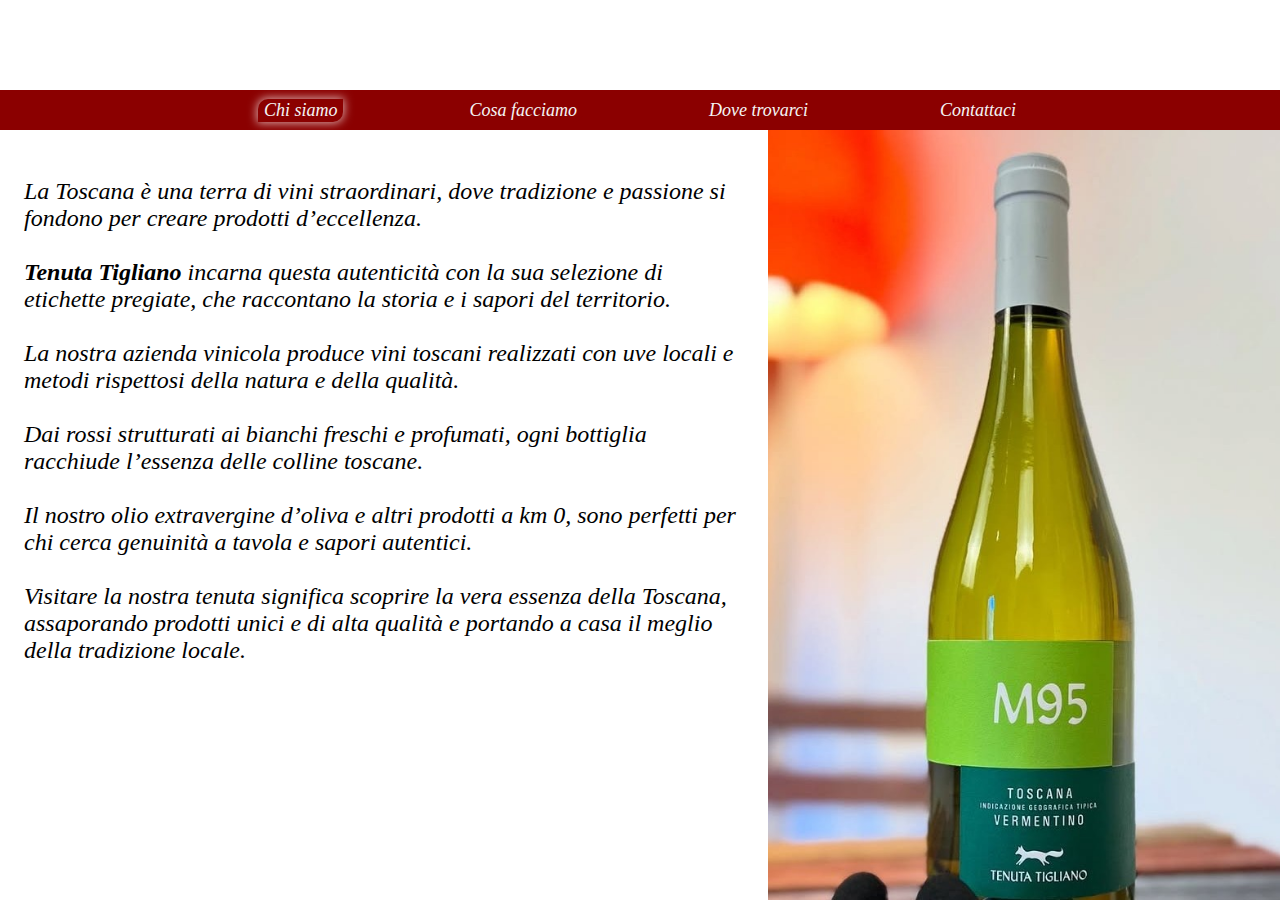
<file: pages/cosa-facciamo.html>
<!DOCTYPE html>
<html lang="it-IT">
<head>
    <meta charset="UTF-8">
    <!-- Serve controllare come la pagina web viene visualizzata su dispositivi mobili e schermi di diverse dimensioni -->
    <meta name="viewport" content="width=device-width, initial-scale=1" />
    <title>Tenuta Tigliano</title>
    <link rel="icon" href="../img/icona.ico" alt="icona" />   <!-- Icona che rappresenta il logo posta nel tab del browser -->
    <link rel="stylesheet" href="../css/style.css">   <!-- Link al CSS -->
</head>
<body>
    <div id="barra-titolo"></div>
    <div id="barra-navigazione"></div>
    <div id="contenuto">
        <div id="contenitorePrincipale3">
            <div id="contenitoreTesto2">
                <p>
                    La Toscana è una terra di vini straordinari, dove tradizione e passione si fondono per creare prodotti d’eccellenza. 
                    <br><br><strong>Tenuta Tigliano</strong> incarna questa autenticità con la sua selezione di etichette pregiate, che raccontano la storia e i sapori del territorio. 
                    <br><br>La nostra azienda vinicola produce vini toscani realizzati con uve locali e metodi rispettosi della natura e della qualità.
                    <br><br>Dai rossi strutturati ai bianchi freschi e profumati, ogni bottiglia racchiude l’essenza delle colline toscane. 
                    <br><br>Il nostro olio extravergine d’oliva e altri prodotti a km 0, sono perfetti per chi cerca genuinità a tavola e sapori autentici. 
                    <br><br>Visitare la nostra tenuta significa scoprire la vera essenza della Toscana, assaporando prodotti unici e di alta qualità e portando a casa il meglio della tradizione locale. 
                </p>
            </div>
            <br><img src="../img/vino.jpeg" id="immaginePrincipale2"> 
        </div>
        <div id="contenitorePrincipale2">
            <div id="contenitoreTesto3">
                <h1 style="font-style:italic">Degustazioni di vino a Peccioli</h1>
                <p>
                    Vivere la Toscana significa scoprire paesaggi incantevoli e la cultura del vino attraverso l’enoturismo, in un’esperienza autentica e suggestiva.                    
                    <br><br><strong>Tenuta Tigliano</strong> ti offre un’esperienza unica di wine tasting nel cuore delle colline Pisane, dove potrai scoprire l’autentica tradizione toscana attraverso l’assaggio di vini ottenuti da uve locali, lavorate con passione e rispetto per il territorio.
                    <br><br>Ogni assaggio è accompagnato da spiegazioni sui metodi di vinificazione e sulle caratteristiche di ogni vino, per un'esperienza completa e coinvolgente. 
                    <br>Che tu sia un esperto o un semplice appassionato, vivrai con noi un momento speciale, tra tradizione e qualità. 
                    <br><br>Corri a prenotare: ne rimmarrai incantato!
                </p>
            </div>
            <img src="../img/degustazione.jpg" id="immaginePrincipale3"> 
        </div>
        <footer>
            2025 © AZIENDA AGRICOLA PARADISO SOCIETÁ SEMPLICE AGRICOLA 
            <br> Partita IVA: 07068870489 
            <br><a href="../pages/cookie-policy.html">Cookie Policy</a>&nbsp;&nbsp;&nbsp;<a href="../pages/privacy-policy.html">Privacy Policy</a>
            </div>
        </footer>
    </div>
    <!-- Si sale di una base -->
    <script>
        window.basePath="../";    
    </script>
    <!-- Si richiama lo script che agisce sul body della pagina -->
    <script src="../js/script.js" data-base="../"></script>
</body>
</html>
</file>
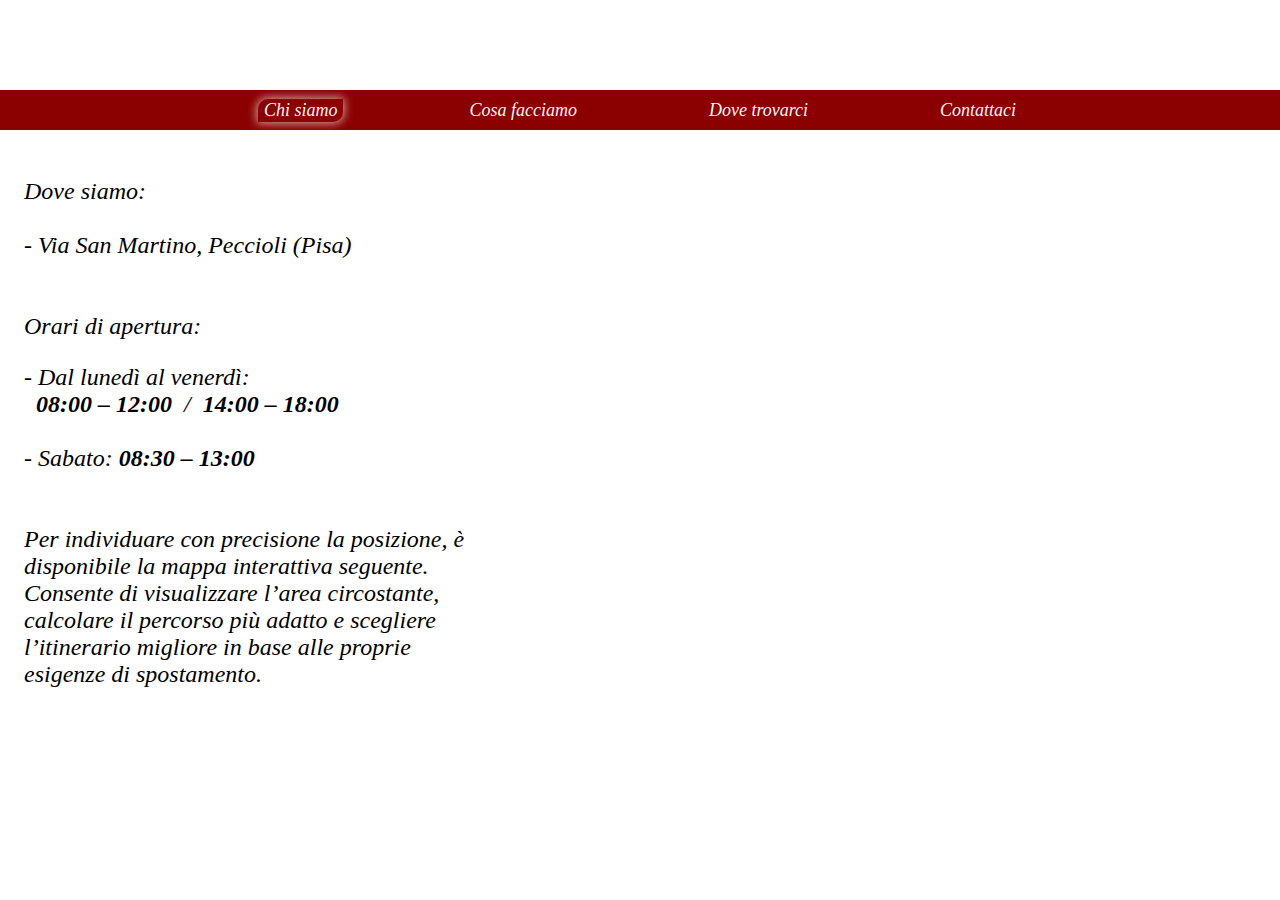
<file: pages/dove-trovarci.html>
<!DOCTYPE html>
<html lang="it-IT">
<head>
    <meta charset="UTF-8">
    <!-- Serve controllare come la pagina web viene visualizzata su dispositivi mobili e schermi di diverse dimensioni -->
    <meta name="viewport" content="width=device-width, initial-scale=1" />
    <title>Tenuta Tigliano</title>
    <link rel="icon" href="../img/icona.ico" alt="icona" />   <!-- Icona che rappresenta il logo posta nel tab del browser -->
    <link rel="stylesheet" href="../css/style.css">   <!-- Link al CSS -->
</head>
<body>
    <div id="barra-titolo"></div>
    <div id="barra-navigazione"></div>
    <div id="contenuto">
        <div id="contenitorePrincipale3">
            <div id="contenitoreTesto">
                <p>Dove siamo:
                   <br><br>- Via San Martino, Peccioli (Pisa)</li>
                    <br><br><br>Orari di apertura:
                    <div>
                        - Dal lunedì al venerdì:<br>&nbsp;&nbsp;<strong>08:00 – 12:00</strong> &nbsp;/&nbsp; <strong>14:00 – 18:00</strong><br>
                        <br>- Sabato: <strong>08:30 – 13:00</strong>
                    </div>
                    <br><br>Per individuare con precisione la posizione, è disponibile la mappa interattiva seguente. 
                    <br>Consente di visualizzare l’area circostante, calcolare il percorso più adatto e scegliere l’itinerario migliore in base alle proprie esigenze di spostamento.
                </p>
            </div>
                <iframe src="https://www.google.com/maps/embed?pb=!1m18!1m12!1m3!1d2893.6523455174165!2d10.771619398995913!3d43.509587549034784!2m3!1f0!2f0!3f0!3m2!1i1024!2i768!4f13.1!3m3!1m2!1s0x132a0e75fdb8c395%3A0xdc0aba562909f80a!2sVia%20S.%20Martino%2C%2056037%20Peccioli%20PI!5e0!3m2!1sit!2sit!4v1751959000715!5m2!1sit!2sit" style="border:0;" allowfullscreen="" loading="lazy" referrerpolicy="no-referrer-when-downgrade" id="mappa"></iframe>
        </div>
        <footer>
            2025 © AZIENDA AGRICOLA PARADISO SOCIETÁ SEMPLICE AGRICOLA 
            <br> Partita IVA: 07068870489 
            <br><a href="../pages/cookie-policy.html">Cookie Policy</a>&nbsp;&nbsp;&nbsp;<a href="../pages/privacy-policy.html">Privacy Policy</a>
            </div>
        </footer>
    </div>
    <!-- Si sale di una base -->
    <script>
        window.basePath="../";    
    </script>
    <!-- Si richiama lo script che agisce sul body della pagina -->
    <script src="../js/script.js" data-base="../"></script>
</body>
</html>
</file>
<file: css/style.css>
html, body{
    height: 100%;
    margin: 0;
    padding: 0;
    /* Si blocca lo scroll globale e si va scrollare solo il contenuto interno in modo da non intaccare il logo */
    overflow: hidden;   
}

footer{
    font-family: 'Times New Roman', Times, serif;
    background-color: #350101;  
    color: white;
    text-align: center;
    padding: 20px;
    font-size: 16px;
    position: relative;
    z-index: 500;
}

/* Barra fissa in alto dove sarà presente il logo dell'azienda, la cui altezza si adatta al contenuto */
#barra-titolo{
    height: fit-content;    
    top: 0;
    background-color: #ffffff;
    box-shadow: 0 2px 5px rgba(0,0,0,0.3); 
}

/* Barra con i tasti di navigazione dentro il sito e caratteristiche di tutte le tendine che appariranno sotto al menu hamburger */
#barra-navigazione, #tendina1, #tendina2, #tendina3, #tendina4, #tendina5{
    height: 40px;
    background-color: #8B0000;
}

/* caratteristiche di ciascuna delle barre che cambia la posizione di partenza e della barra inziale con un effetto transitorio grazie anche alla classe sottostante */
#barra-navigazione{ 
    opacity: 0;
    transform: translateY(-30px);
    transition:
        opacity 0.4s ease,
        transform 0.8s ease;
    top: 90px;
}

#barra-navigazione.visible{ 
    transform: translateY(0);
    opacity: 1; 
}

#tendina1{ top: 130px; }

#tendina2{ top: 170px; }

#tendina3{ top: 210px; }

#tendina4{ top: 250px; }

#tendina5{ top: 290px; }

/* Caratteristiche per avere un effetto di scorrimento dall'alto verso il basso degli elementi del menu a tendina*/
#tendina1, #tendina2, #tendina3, #tendina4, #tendina5{
    opacity: 0;
    transform: translateY(-30px); 
    transition: 
        opacity 0.4s ease, 
        transform 0.4s ease;
}

/* Caratteristiche che terminano l'effetto dello scorrimento */
#tendina1.visible, #tendina2.visible, #tendina3.visible, #tendina4.visible, #tendina5.visible{
    opacity: 1;
    transform: translateY(0); 
}

/* Attributi comuni tra le due barre fisse*/
#barra-titolo, #barra-navigazione, #tendina1, #tendina2, #tendina3, #tendina4, #tendina5{
    position: fixed;   /* Barre posizionate fisse */
    width: 100%;   
    z-index: 1000;   /* La barra in alto deve sempre rimanere fissa sopra gli altri contenuti (1000 valore alto di riferimento) */
    /* Si centrano i contenuti */
    display: flex;            
    justify-content: center;  
    align-items: center;    
}

#tendina{
    position: fixed;
    top: 0px;
    right: 0px;
    z-index: 1100;
    cursor: pointer;

    background: transparent;
    color: #8B0000;
    font-size: 30px;

    padding: 30px 8px 0 8px;
    border: 1.5px solid rgba(255,255,255,0.6);
    backdrop-filter: blur(10px);


    transition: transform 0.2s ease;
}

#tendina:active{
    transform: scale(0.92);
}

/* Logo dell'azienda grande */
#logo{
    height: 90px;
    border-radius: 15px;
    margin-bottom: 10px;
    cursor: pointer;   
}

/* Logo dimensioni ridotte per display ridotti */
#logo_ridotto{
    height: 90px;
    border-radius: 10px;
}

/* Stato iniziale del logo e del contenuto che cambiano appena si carica la pagina con un effetto di sfumatura.
   All'inzio saranno completamente trasparenti, opacità a 0, e man mano che entrano aumentano la loro visibilità.
   La transizione per l'opacità inizia lentamente e accellera verso la fine; il tutto i 0.3 secondi*/
#logo, #logo_ridotto{
    opacity: 0;
    transform: translateY(-30px); 
    transition: 
        opacity 0.4s ease, 
        transform 0.4s ease;
}

/* Effetto finale per la sfumatura, in cui logo e contenuto non sono più trasparenti */
#logo.visible, #logo_ridotto.visible{ 
    transform: translateY(0); 
    opacity: 1; 
}

/* Caratteristiche tasti della barra di navigazione sia i bottoni non selezionati sia il bottone selezioanto */
#bottoneSelezione, #selezionato{
    font-size: 18px;
    font-family: 'Times New Roman', Times, serif;
    font-style:italic;
    margin: 60px;
    color: whitesmoke;
    background-color: #8B0000;
    border:#8B0000;
    border-top-left-radius: 10px;
    border-bottom-right-radius: 10px;
    cursor: pointer;
    border: none;
    /* Sul passaggio del mouse sopra uno dei bottoni della barra di navigazione, si applica un effetto transitorio più soft */
    transition: 
        box-shadow 0.2s ease-in-out,   
        transform 0.2s ease-in-out;
}

/* Effetto  di ingrandimento delle scritte al passaggio del mouse sopra uno dei bottoni della barra di navigazione */
#bottoneSelezione:hover, #selezionato:hover, #invia:hover{ transform: scale(1.10); }

/* Effetto sul bottone selezionato nella barra */
#selezionato{ box-shadow: 0 0 10px 1px rgba(255, 255, 255, 0.679);  }

/* Spazio per evitare che il contenuto venga nascosto sotto la barra */
#contenuto{
    position: absolute;
    /* Contenuto posizionato subito dopo le sbarre fisse (250px) con larghezza (SX, DX) e altezza massime */
    top: 130px;
    bottom: 0;
    left: 0;
    right: 0;
    background-color:white;
    overflow-y: auto;   /* Scroll solo del contenuto interno */
    scroll-margin-top: 250px;   /* Quando si scrolla alla sezione in questione, si evitano le due barre soprastanti */
    /* Caratteristiche per avere un effetto di scorrimento dall'alto verso il basso partendo da 30px in alto*/
    opacity: 0;
    transform: translateY(-30px); 
    transition: 
        opacity 0.4s ease, 
        transform 1.2s ease;
}

/* Caratteristiche che terminano l'effetto dello scorrimento e si scende a 0, mentre l'opacità aumenta */
#contenuto.visible{
    opacity: 1;
    transform: translateY(0); 
}

#contenitorePrincipale, #contenitorePrincipale2, #contenitorePrincipale3{
    display: flex;
    width: 100%;
    min-height: 100%;
}

/* Immagine occupa metà schermo */
#immaginePrincipale, #immaginePrincipale2, #immaginePrincipale3, #mappa{
    height: auto;
    object-fit: cover;
    display: block;
}

#immaginePrincipale{ width: 60%; }

#immaginePrincipale2{ width: 40%; }

#immaginePrincipale3{ 
    width: 50%; 
    border:#8B0000 solid 30px;
}

#mappa{ width: 70%; }

/* Testo occupa l’altra metà */
#contenitoreTesto, #contenitoreTesto2, #contenitoreTesto3, #contenitoreTesto4{
    padding:1.5rem;   /* Si mette un padding quasi 2 volte superiore all'elemento radice (HTML) */
    color: black;
    font-size: 24px;
    font-style: italic;
}

#formContattaci, #contattaci2{
    margin-top: -20px;
    padding: 1rem;   
    font-size: 24px;
    font-style: italic;
    text-align: center;
    width: 50%;
    object-fit: cover;
    display: block;
}

#formContattaci{
    color: white;
    background-color: black; 
}

#contattaci2{ 
    color: black;
    background-color: white; 
}

#testoSlide{ 
    color: white;
    font-style: italic;
}

#testoSlide{ font-size: 3em; }

#contenitoreTesto{ width: 40%; }

#contenitoreTesto2{ width: 60%; }

#contenitoreTesto3{ 
    color: white;
    background-color: #8B0000;
    width: 50%; }

#contenitoreTesto4{
    background-color: darkgoldenrod; 
    width: 30%; 
}

a{ color:white; }

#slideShow{ 
    display: flex;
    width: 100%;
    flex-direction: column;
    margin-top: 0px;
    text-align: center;
    background-color: black;
    color: #8B0000;
}

#form{
    margin-top: -45px;
    margin-bottom: 20px;
    padding-bottom: 20px;
    border-top: 1px solid white;
    border-bottom: 1px solid white;
    text-align: center;
    font-size: 20px;
}

input, #messaggio{
    text-align: center;
    width: 90%;
    border-radius: 10px;
    font-family: 'Times New Roman', Times, serif;
    font-size: 20px;
    border-radius: 80px;
}

input{ height: 30px; }

#invia{
    font-family: 'Times New Roman', Times, serif;
    margin-top: -10px;
    color: white;
    height: 40px;
    font-size: 20px;
    font-style: italic;
    background-color: #8B0000;
    border: 1px solid #8B0000;
    border-radius: 80px;
    width: 60%;
    cursor: pointer;
    /* Sul passaggio del mouse sopra il tasto di invio richiesta, si applica un effetto transitorio soft insieme al successivo */
    transition: transform 0.2s ease-in-out;
}

#invia:hover{ transform: scale(1.10); }

#disclaimer{ 
    margin-top: 5px;
    font-size: 15px; 
}

/* Modal base */
#consent-modal.consent-hidden{ display: none; }

/* Box centrale */
.consent-box{
    font-family: 'Times New Roman', Times, serif;
    font-style:italic;
    font-size: 20px;
    position: fixed;
    bottom: 0px;
    left: 50%;
    width: 500px;
    padding: 15px;
    background: rgb(0, 0, 0);
    color: white;
    box-shadow: 0 4px 16px rgba(0,0,0,0.3);
    text-align: center;
    z-index: 10001;
    opacity: 0;
    transform: 
        translateX(-50%)
        scale(0.9);
    transition: opacity 0.2s ease, transform 0.2s ease;
}

/* Quando appare */
.consent-box.appear{
  opacity: 1;
  transform: 
    translate(-50%) 
    scale(1);
}

/* Transizione in uscita del banner */
.consent-box.disappear {
  opacity: 0;
  transform: translate(-50%) scale(0.9);
}

/* Titolo e testo */
.consent-box h2{ margin-top: 0; }

.consent-box p{ 
    color: white; 
    font-size: 0.9rem; 
}

.consent-box p a{ 
    color: white; 
    text-decoration: none; 
}

.consent-box p a:hover{ text-decoration: underline; }

/* Pulsanti */
.consent-actions{
  margin-top: 1em;
  display: flex; justify-content: space-around;
}

.consent-actions button{
  padding: 8px 16px;
  border: none; border-radius: 4px;
  cursor: pointer;
  font-size: 0.9rem;
}

#consent-accept{ 
    background: darkolivegreen; 
    color: #fff; 
}

#consent-decline{ 
    background: darkred; 
    color: #fff; 
}

/* Si usa una media-query per far in modo di impilare gli oggetti del contenitore principale nel caso si riducano le dimensioni dello schermo */
@media (max-width: 1125px){
    #contenitorePrincipale, #contenitorePrincipale2, #contenitorePrincipale3{
        display: flex;
        flex-direction: column;
        margin-bottom: 0px;
    }
    
    #contenitorePrincipale{ min-height:0px; }

    #contenitorePrincipale3{ min-height: 150%; }
    
    #immaginePrincipale, #immaginePrincipale2, #immaginePrincipale3, #contenitoreTesto, #contenitoreTesto2, #contenitoreTesto3, #slide-a, #slide-b, #slide-c, #slide-d, #formContattaci{
        width: 100%;
        height: 50%;
        box-sizing: border-box;
    }

    #immaginePrincipale3{ border: none; }

    h1{ font-size: 50px; }

    #contenitoreTesto, #contenitoreTesto2, #contenitoreTesto3{ 
        padding: 10px;
        font-size: 20px; 
    }

    #mappa{
        width: 100%;
        box-sizing: border-box;
        flex: 1;
        display: flex;
    }
    #contattaci2{ 
        width:100%;
        flex: 1; 
        box-sizing: border-box;
        margin-top: -10px;
    }

    #formContattaci{
        height: auto !important;
        width: 100%;
        flex-grow: 1;
        padding: 1rem;
    }

    #contattiInfo{ font-size: 20px; }

    /* Box centrale */
    .consent-box{ width: 90%; }
}
</file>
